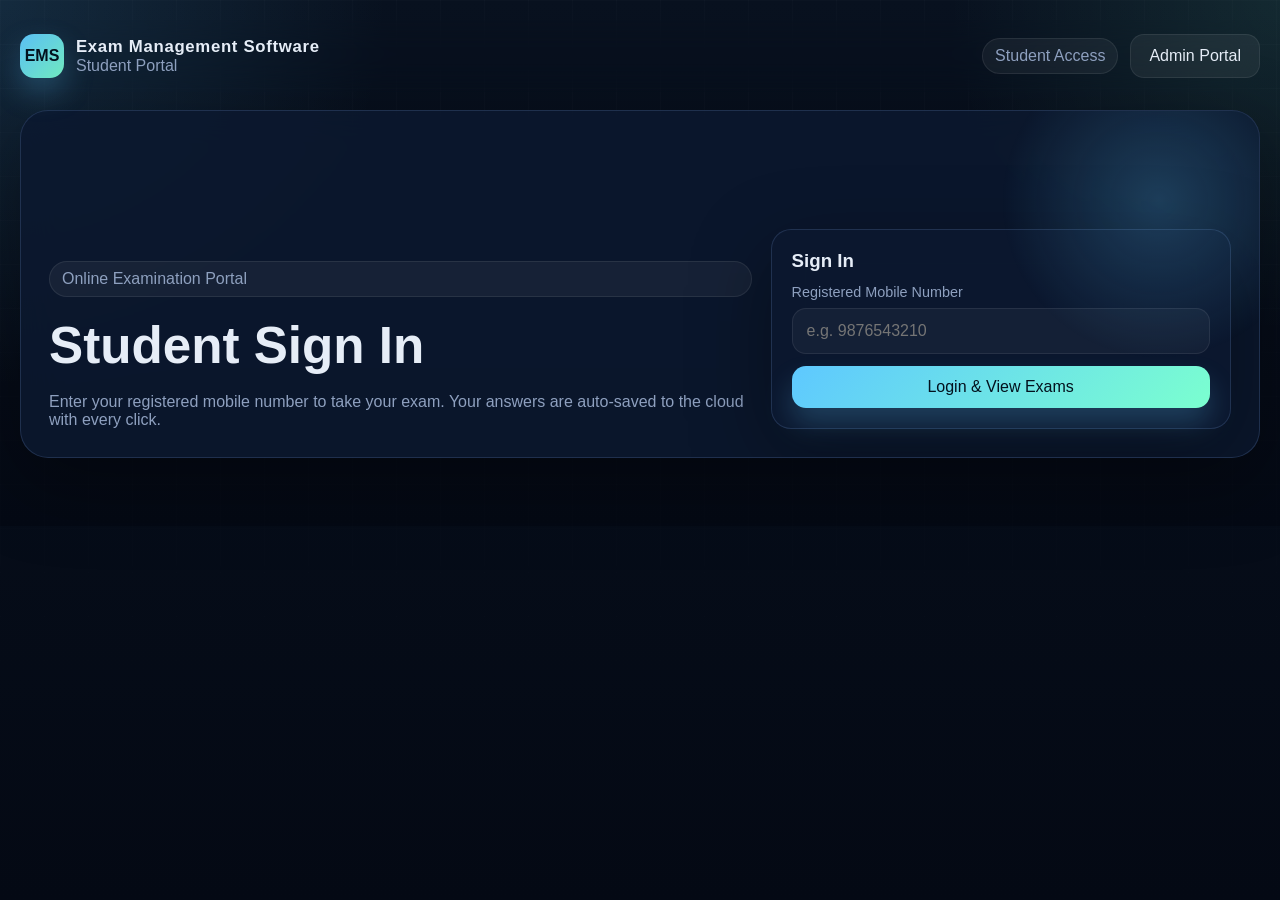
<file: index.html>
<!DOCTYPE html>
<html lang="en">
  <head>
    <meta charset="utf-8" />
    <meta name="viewport" content="width=device-width, initial-scale=1" />
    <title>Exam Management Software - Student Portal</title>
    <link rel="stylesheet" href="./styles.css" />
    <script src="./config.js"></script>
    <style>
      .timing-pill {
        background: rgba(94, 200, 255, 0.12);
        border: 1px solid rgba(94, 200, 255, 0.3);
        border-radius: 8px;
        padding: 6px 12px;
        font-size: 0.85rem;
        color: #5ec8ff;
      }
      .sec-badge {
        background: rgba(123, 255, 207, 0.15);
        color: #7bffcf;
        border: 1px solid rgba(123, 255, 207, 0.3);
        font-size: 0.8rem;
        padding: 2px 8px;
        border-radius: 6px;
      }
    </style>
  </head>
  <body>
    <div id="app"></div>
    <script>
      const BOOTSTRAP = {
        appName: (window.APP_CONFIG && window.APP_CONFIG.appName) || 'Exam Management Software'
      };

      const state = {
        view: 'login',
        loading: false,
        student: null,
        exams: [],
        activeExam: null,
        attemptBundle: null,
        result: null,
        activeSubjectId: null,
        activeQuestionId: null,
        answers: {},
        timerHandle: null,
        isSubmitting: false,
        error: '',
        syncStatus: 'Saved'
      };

      const STUDENT_STORAGE_KEY = 'ems_active_student_id';

      function setState(patch) {
        Object.assign(state, patch);
        render();
      }

      function callServer(action, payload, silent) {
        const apiBaseUrl = getApiBaseUrl();
        if (!silent) setState({ loading: true, error: '' });
        return fetch(apiBaseUrl, {
          method: 'POST',
          headers: { 'Content-Type': 'text/plain;charset=utf-8' },
          body: JSON.stringify({ action: action, ...(payload || {}) })
        }).then((response) => response.json())
          .then((result) => {
            if (!silent) state.loading = false;
            if (!result.ok) {
              throw new Error(result.error && result.error.message ? result.error.message : 'Something went wrong');
            }
            if (!silent) render();
            return result.data;
          })
          .catch((err) => {
            if (!silent) {
              state.loading = false;
              state.error = err && err.message ? err.message : 'Something went wrong';
              render();
            }
            throw err;
          });
      }

      function render() {
        const root = document.getElementById('app');
        root.innerHTML = `
          <div class="app-shell">
            ${renderTopbar()}
            ${state.error ? `<div class="panel" style="border-color: rgba(255,113,113,.35); margin-bottom: 16px;"><div class="pill-danger">${escapeHtml(state.error)}</div></div>` : ''}
            ${state.loading ? `<div class="loading">Loading instantly...</div>` : ''}
            ${state.view === 'login' ? renderLogin() : ''}
            ${state.view === 'dashboard' ? renderDashboard() : ''}
            ${state.view === 'exam' ? renderExam() : ''}
            ${state.view === 'result' ? renderResult() : ''}
          </div>
        `;
      }

      function renderTopbar() {
        return `
          <div class="topbar">
            <div class="brand">
              <div class="brand-mark">EMS</div>
              <div>
                <h1>${escapeHtml(BOOTSTRAP.appName)}</h1>
                <p>${state.student ? `Student: ${escapeHtml(state.student.studentName)} (${escapeHtml(state.student.className)})` : 'Student Portal'}</p>
              </div>
            </div>
            <div class="row">
              ${state.student ? `<span class="badge">👤 ${escapeHtml(state.student.studentName)}</span>` : `<span class="badge">Student Access</span>`}
              <button class="btn btn-secondary" onclick="location.href='admin.html'">Admin Portal</button>
            </div>
          </div>
        `;
      }

      function renderLogin() {
        return `
          <div class="hero hero-grid">
            <div class="stack">
              <span class="badge">Online Examination Portal</span>
              <h2 style="margin:10px 0 8px; font-size:clamp(2rem, 4vw, 3.6rem); line-height:1.05;">Student Sign In</h2>
              <p class="muted">Enter your registered mobile number to take your exam. Your answers are auto-saved to the cloud with every click.</p>
            </div>
            <div class="panel login-card">
              <div class="stack">
                <h3 style="margin:0;">Sign In</h3>
                <div class="field">
                  <label>Registered Mobile Number</label>
                  <input id="mobileNumber" class="input" type="tel" placeholder="e.g. 9876543210" onkeypress="if(event.key==='Enter') studentLogin()" />
                </div>
                <button class="btn btn-primary" onclick="studentLogin()">Login & View Exams</button>
              </div>
            </div>
          </div>
        `;
      }

      function renderDashboard() {
        const submittedCount = (state.exams || []).filter((e) => e.hasAttempt && (e.attemptStatus === 'SUBMITTED' || e.attemptStatus === 'AUTO_SUBMITTED')).length;
        const liveCount = (state.exams || []).length;
        return `
          <div class="hero hero-grid">
            <div class="stack">
              <span class="badge">${escapeHtml(state.student.className || 'Class')} · Dashboard</span>
              <h2 style="margin:10px 0 8px; font-size:clamp(1.8rem, 3.2vw, 3rem);">Welcome, ${escapeHtml(state.student.studentName)}</h2>
              <p class="muted">View your assigned examinations, live class rank, and performance analytics in real time.</p>
            </div>
            <div class="grid cards-2">
              <div class="card kpi"><span class="muted">Available Exams</span><strong>${liveCount}</strong></div>
              <div class="card kpi"><span class="muted">Completed Exams</span><strong style="color:var(--accent);">${submittedCount}</strong></div>
            </div>
          </div>
          <div class="panel">
            <div class="toolbar" style="margin-bottom:16px;">
              <h3 style="margin:0;">Assigned Examinations</h3>
              <button class="btn btn-secondary" onclick="refreshStudentState()">🔄 Refresh Live Status</button>
            </div>
            <div class="list" style="display:flex; flex-direction:column; gap:16px;">
              ${state.exams.length ? state.exams.map(renderExamCard).join('') : `<div class="empty">No live exams assigned right now. Your administrator/teacher will publish exams soon.</div>`}
            </div>
          </div>
        `;
      }

      function renderExamCard(exam) {
        const isSubmitted = exam.hasAttempt && (exam.attemptStatus === 'SUBMITTED' || exam.attemptStatus === 'AUTO_SUBMITTED');
        const isInProgress = exam.hasAttempt && exam.attemptStatus === 'IN_PROGRESS';

        if (isSubmitted) {
          const stats = exam.liveStats || {};
          const score = exam.score || {};
          const totalMarks = Number(score.totalMarks || 100);
          const marksObtained = Number(score.totalMarksObtained !== undefined ? score.totalMarksObtained : 0);
          const percentage = totalMarks > 0 ? ((marksObtained / totalMarks) * 100).toFixed(1) : '0';

          return `
            <div class="exam-card submitted-card" style="border: 1px solid rgba(16, 185, 129, 0.3); background: rgba(16, 185, 129, 0.04); border-radius:14px; padding:18px;">
              <div class="stack" style="gap:14px;">
                <div class="row" style="justify-content:space-between; flex-wrap:wrap; gap:8px;">
                  <div class="row" style="gap:10px;">
                    <strong style="font-size:1.2rem; color:#fff;">${escapeHtml(exam.examName)}</strong>
                    <span class="badge" style="background:rgba(16,185,129,0.2); color:#10b981; font-weight:700;">✅ SUBMITTED</span>
                    <span class="badge">${escapeHtml(exam.mode || 'ONLINE EXAM')}</span>
                  </div>
                  <span class="muted" style="font-size:0.85rem;">Completed & Locked</span>
                </div>

                <div class="grid" style="grid-template-columns: repeat(auto-fit, minmax(130px, 1fr)); gap: 10px;">
                  <div class="card kpi" style="padding:12px; background:rgba(255,255,255,0.03); border:1px solid rgba(94, 200, 255, 0.25); border-radius:10px;">
                    <span class="muted" style="font-size:0.75rem; text-transform:uppercase; letter-spacing:0.5px;">🏆 Live Rank</span>
                    <strong style="font-size:1.35rem; color:var(--accent); margin-top:2px;">#${stats.liveRank || 1} <span style="font-size:0.8rem; font-weight:normal; color:#888;">of ${stats.totalCandidates || 1}</span></strong>
                  </div>

                  <div class="card kpi" style="padding:12px; background:rgba(255,255,255,0.03); border:1px solid rgba(123, 255, 207, 0.25); border-radius:10px;">
                    <span class="muted" style="font-size:0.75rem; text-transform:uppercase; letter-spacing:0.5px;">🎯 Your Score</span>
                    <strong style="font-size:1.35rem; color:#7bffcf; margin-top:2px;">${marksObtained.toFixed(1)} <span style="font-size:0.8rem; font-weight:normal; color:#888;">/ ${totalMarks} (${percentage}%)</span></strong>
                  </div>

                  <div class="card kpi" style="padding:12px; background:rgba(255,255,255,0.03); border:1px solid rgba(255, 209, 102, 0.25); border-radius:10px;">
                    <span class="muted" style="font-size:0.75rem; text-transform:uppercase; letter-spacing:0.5px;">📊 Class Average</span>
                    <strong style="font-size:1.35rem; color:#ffd166; margin-top:2px;">${Number(stats.classAverage || 0).toFixed(1)} <span style="font-size:0.8rem; font-weight:normal; color:#888;">/ ${totalMarks}</span></strong>
                  </div>

                  <div class="card kpi" style="padding:12px; background:rgba(255,255,255,0.03); border:1px solid rgba(255, 159, 67, 0.25); border-radius:10px;">
                    <span class="muted" style="font-size:0.75rem; text-transform:uppercase; letter-spacing:0.5px;">🥇 Top Score</span>
                    <strong style="font-size:1.35rem; color:#ff9f43; margin-top:2px;">${Number(stats.topScore || 0).toFixed(1)} <span style="font-size:0.8rem; font-weight:normal; color:#888;">/ ${totalMarks}</span></strong>
                  </div>
                </div>

                ${renderSubjectSummaryPills(score.subjectWise)}

                <div class="row" style="justify-content:space-between; align-items:center; margin-top:4px;">
                  <span class="muted" style="font-size:0.85rem; color:#10b981;">🔒 Re-attempts are locked. Exam submitted.</span>
                  <button class="btn btn-secondary" onclick="viewPerformanceSummary('${escapeAttribute(exam.examId)}')">📊 View Full Scorecard</button>
                </div>
              </div>
            </div>
          `;
        }

        return `
          <div class="exam-card" style="border-radius:14px; padding:18px;">
            <div class="stack">
              <div class="row">
                <strong style="font-size:1.2rem;">${escapeHtml(exam.examName)}</strong>
                <span class="badge" style="background:#10b981/20; color:#10b981; font-weight:700;">🟢 LIVE</span>
                <span class="badge">${escapeHtml(exam.mode || 'ONLINE EXAM')}</span>
              </div>
              <div class="row muted" style="gap:16px; margin-top:4px;">
                <span>⏱️ Duration: <strong>${escapeHtml(exam.durationMinutes)} mins</strong></span>
                <span>🎯 Single Submission Only</span>
              </div>
            </div>
            <div class="row">
              <button class="btn btn-primary" onclick="startExamFlow('${escapeAttribute(exam.examId)}')">${isInProgress ? 'Resume Exam →' : 'Start Exam Now →'}</button>
            </div>
          </div>
        `;
      }

      function renderSubjectSummaryPills(subjectWise) {
        if (!subjectWise) return '';
        const entries = Object.entries(subjectWise);
        if (!entries.length) return '';
        return `
          <div style="display:flex; flex-wrap:wrap; gap:8px; margin-top:2px;">
            ${entries.map(([sId, s]) => `
              <span class="timing-pill" style="font-size:0.8rem; padding:4px 10px;">
                <strong>${escapeHtml(s.subjectName || sId)}:</strong> ${Number(s.marksObtained || 0).toFixed(1)} / ${Number(s.totalMarks || 0).toFixed(1)}
              </span>
            `).join('')}
          </div>
        `;
      }

      function renderExam() {
        const bundle = state.attemptBundle || {};
        const subjects = (bundle.subjects && bundle.subjects.length) ? bundle.subjects : [{ examSubjectId: 'default_subject', subjectName: 'Main Paper' }];
        const questions = getOrderedQuestions(bundle);
        const activeSubject = subjects.find((item) => String(item.examSubjectId || '').trim() === String(state.activeSubjectId || '').trim()) || subjects[0];
        
        let subjectQuestions = questions.filter((item) => String(item.examSubjectId || '').trim() === String(activeSubject && activeSubject.examSubjectId || '').trim());
        if (!subjectQuestions.length && questions.length > 0) {
          subjectQuestions = questions;
        }

        const activeQuestion = subjectQuestions.find((item) => String(item.questionId || '').trim() === String(state.activeQuestionId || '').trim()) || subjectQuestions[0] || questions[0];
        const answeredMap = state.answers || {};
        const remainingText = getRemainingTimeText(bundle.attempt && bundle.attempt.expiresAt);

        return `
          <div class="hero">
            <div class="toolbar">
              <div class="stack">
                <span id="timer-badge" class="badge" style="font-weight:700; color:var(--accent); font-size:0.95rem;">⏱️ Time Remaining: ${remainingText}</span>
                <h2 style="margin:8px 0 0;">${escapeHtml(bundle.exam ? bundle.exam.examName : 'Exam')}</h2>
              </div>
              <div class="row">
                <span class="status" id="sync-indicator" style="margin-right:8px;">${escapeHtml(state.syncStatus)}</span>
                <button class="btn btn-primary" onclick="submitAttempt(false)">Submit Exam</button>
              </div>
            </div>
          </div>
          <div class="question-shell">
            <div class="panel question-nav">
              <div class="stack">
                <h3 style="margin:0;">Question Navigator</h3>
                <div class="subject-tabs">
                  ${subjects.map((subject) => `<button class="subject-tab ${String(subject.examSubjectId || '').trim() === String(activeSubject && activeSubject.examSubjectId || '').trim() ? 'active' : ''}" onclick="setSubject('${escapeAttribute(subject.examSubjectId)}')">${escapeHtml(subject.subjectName)}</button>`).join('')}
                </div>
                <div class="question-grid">
                  ${subjectQuestions.map((question) => {
                    const value = answeredMap[question.questionId];
                    const answered = Array.isArray(value) ? value.length > 0 : value !== undefined && value !== null && value !== '';
                    return `<button class="qchip ${answered ? 'answered' : ''} ${String(question.questionId || '').trim() === String(activeQuestion && activeQuestion.questionId || '').trim() ? 'active' : ''}" onclick="setQuestion('${escapeAttribute(question.questionId)}')">${escapeHtml(question.displayNumber || question.questionNumber)}</button>`;
                  }).join('')}
                </div>
                <div class="status">Total Questions: <strong>${questions.length}</strong></div>
              </div>
            </div>
            <div class="panel">
              ${activeQuestion ? renderQuestion(activeQuestion) : '<div class="empty">No question found for this paper.</div>'}
            </div>
          </div>
        `;
      }

      function renderQuestion(question) {
        const options = getOrderedOptions(question);
        const currentAnswer = state.answers[question.questionId];
        const isMulti = question.questionType === 'MULTI_CORRECT';
        const isInteger = question.questionType === 'INTEGER';

        return `
          <div class="stack">
            <div class="row">
              <span class="badge" style="font-weight:bold;">Question ${escapeHtml(question.displayNumber || question.questionNumber)}</span>
              ${question.subSectionName ? `<span class="sec-badge">${escapeHtml(question.subSectionName)}</span>` : ''}
              <span class="badge">${escapeHtml(question.questionType)}</span>
              <span class="badge" style="color:var(--accent);">+${escapeHtml(question.fullMarks)} / ${escapeHtml(question.wrongMarks)} ${isMulti ? `(Partial: +${escapeHtml(question.partialMarks || 1)})` : ''}</span>
            </div>
            ${question.questionText ? `<div style="font-size:1.1rem; line-height:1.6; margin:10px 0;">${escapeHtml(question.questionText)}</div>` : ''}
            ${question.imageUrl ? `<img src="${escapeAttribute(question.imageUrl)}" alt="Question Diagram" style="max-width:100%; max-height:400px; object-fit:contain; border-radius:14px; margin:8px 0;" />` : ''}
            
            ${isInteger ? `
              <div class="field" style="margin-top:14px;">
                <label>Enter Numerical / Integer Answer</label>
                <input class="input" type="number" step="any" value="${currentAnswer !== undefined ? currentAnswer : ''}" oninput="saveIntegerAnswer('${question.questionId}', this.value)" placeholder="Type numerical value" />
              </div>
            ` : `
              <div class="options" style="margin-top:14px;">
                ${options.map((option) => `
                  <label class="option" style="cursor:pointer;">
                    <input ${isMulti ? 'type="checkbox"' : `type="radio" name="question_${question.questionId}"`} ${isOptionSelected(currentAnswer, option.id) ? 'checked' : ''} onchange="saveChoiceAnswer('${question.questionId}', '${option.id}', ${isMulti})" />
                    <div>
                      <strong>(${escapeHtml(option.displayLetter || option.id)})</strong>
                      ${option.label ? `<span class="muted" style="margin-left:8px;">${escapeHtml(option.label)}</span>` : ''}
                    </div>
                  </label>
                `).join('')}
              </div>
            `}
            <div class="toolbar" style="margin-top:24px;">
              <button class="btn btn-secondary" onclick="goPrevQuestion()">← Previous Question</button>
              <button class="btn btn-secondary" onclick="goNextQuestion()">Next Question →</button>
            </div>
          </div>
        `;
      }

      function renderResult() {
        const result = state.result || {};
        const score = result.score || {};
        const stats = result.liveStats || {};
        const subjectEntries = Object.entries(score.subjectWise || {});
        const totalMarks = Number(score.totalMarks || 100);
        const marksObtained = Number(score.totalMarksObtained !== undefined ? score.totalMarksObtained : 0);
        const percentage = totalMarks > 0 ? ((marksObtained / totalMarks) * 100).toFixed(1) : '0';

        return `
          <div class="hero hero-grid">
            <div class="stack">
              <span class="badge" style="background:rgba(16,185,129,0.2); color:#10b981;">✅ Exam Submitted Successfully</span>
              <h2 style="margin:8px 0 0;">${escapeHtml(result.exam ? result.exam.examName : 'Exam Performance')}</h2>
              <p class="muted">Your exam has been submitted and locked. Re-attempts are not allowed.</p>
            </div>
            <div class="grid cards-2">
              <div class="card kpi" style="border: 1px solid rgba(94, 200, 255, 0.3);"><span class="muted">🏆 Live Rank in Class</span><strong style="color:var(--accent); font-size:1.6rem;">#${stats.liveRank || 1} <span style="font-size:0.95rem; font-weight:normal; color:#888;">of ${stats.totalCandidates || 1}</span></strong></div>
              <div class="card kpi" style="border: 1px solid rgba(123, 255, 207, 0.3);"><span class="muted">🎯 Your Final Score</span><strong style="color:#7bffcf; font-size:1.6rem;">${marksObtained.toFixed(1)} <span style="font-size:0.95rem; font-weight:normal; color:#888;">/ ${totalMarks} (${percentage}%)</span></strong></div>
            </div>
          </div>

          <div class="grid cards-2" style="margin-bottom:18px;">
            <div class="card kpi"><span class="muted">📊 Live Class Average</span><strong style="color:#ffd166; font-size:1.3rem;">${Number(stats.classAverage || 0).toFixed(1)} / ${totalMarks}</strong></div>
            <div class="card kpi"><span class="muted">🥇 Top Score in Class</span><strong style="color:#ff9f43; font-size:1.3rem;">${Number(stats.topScore || 0).toFixed(1)} / ${totalMarks}</strong></div>
          </div>

          <div class="panel" style="margin-bottom:18px;">
            <div class="toolbar" style="margin-bottom:16px;">
              <h3 style="margin:0;">Subject-Wise Performance Breakdown</h3>
              <button class="btn btn-primary" onclick="refreshStudentState()">Return to Dashboard</button>
            </div>
            <div class="grid cards-3">
              ${subjectEntries.length ? subjectEntries.map(([subjectId, item]) => `
                <div class="card" style="padding:16px; border:1px solid rgba(255,255,255,0.08);">
                  <div class="stack" style="gap:8px;">
                    <strong style="font-size:1.1rem; color:#fff;">${escapeHtml((result.subjectMap && result.subjectMap[subjectId]) || item.subjectName || subjectId)}</strong>
                    <span style="font-size:1.2rem; font-weight:bold; color:var(--accent);">${Number(item.marksObtained || 0).toFixed(1)} / ${Number(item.totalMarks || 0).toFixed(1)} marks</span>
                    <div style="display:flex; flex-wrap:wrap; gap:6px; margin-top:4px;">
                      <span class="status pill-success">✓ Correct: ${item.correct || 0}</span>
                      <span class="status pill-warning">~ Partial: ${item.partial || 0}</span>
                      <span class="status pill-danger">✗ Wrong: ${item.wrong || 0}</span>
                      <span class="status">Unattempted: ${item.unattempted || 0}</span>
                    </div>
                  </div>
                </div>
              `).join('') : '<div class="empty">No subject breakdown available.</div>'}
            </div>
          </div>
        `;
      }

      function viewPerformanceSummary(examId) {
        const exam = (state.exams || []).find((e) => String(e.examId || '').trim() === String(examId || '').trim());
        if (exam && exam.score) {
          setState({
            result: {
              exam: exam,
              student: state.student,
              score: exam.score,
              liveStats: exam.liveStats,
              subjectMap: {}
            },
            view: 'result',
            error: ''
          });
          return;
        }
        startExamFlow(examId);
      }

      async function studentLogin() {
        const input = document.getElementById('mobileNumber');
        const mobileNumber = input ? input.value.trim() : '';
        if (!mobileNumber) {
          setState({ error: 'Please enter your registered mobile number.' });
          return;
        }

        try {
          const result = await callServer('studentLogin', { mobileNumber });
          sessionStorage.setItem(STUDENT_STORAGE_KEY, result.student.studentId);
          setState({
            student: result.student,
            exams: result.exams,
            view: 'dashboard',
            result: null,
            error: ''
          });
        } catch (e) {}
      }

      async function refreshStudentState() {
        if (!state.student) return;
        try {
          const result = await callServer('getStudentState', { studentId: state.student.studentId });
          stopTimer();
          setState({
            student: result.student,
            exams: result.exams,
            view: 'dashboard',
            activeExam: null,
            attemptBundle: null,
            answers: {},
            result: null,
            error: ''
          });
        } catch (e) {}
      }

      async function startExamFlow(examId) {
        try {
          const bundle = await callServer('startExam', { studentId: state.student.studentId, examId });
          if (bundle && (bundle.alreadySubmitted || (bundle.attempt && (bundle.attempt.status === 'SUBMITTED' || bundle.attempt.status === 'AUTO_SUBMITTED')))) {
            setState({ result: bundle, view: 'result', isSubmitting: false, error: '' });
            return;
          }
          applyAttemptBundle(bundle);
        } catch (e) {
          setState({ error: e && e.message ? e.message : 'Unable to start exam' });
        }
      }

      function setSubject(subjectId) {
        state.activeSubjectId = subjectId;
        const allQuestions = getOrderedQuestions(state.attemptBundle);
        const subQuestions = allQuestions.filter((item) => String(item.examSubjectId || '').trim() === String(subjectId || '').trim());
        const targetQ = subQuestions[0] || allQuestions[0];
        state.activeQuestionId = targetQ ? targetQ.questionId : null;
        render();
      }

      function setQuestion(questionId) {
        state.activeQuestionId = questionId;
        render();
      }

      function goPrevQuestion() { moveQuestion(-1); }
      function goNextQuestion() { moveQuestion(1); }

      function moveQuestion(step) {
        const allQuestions = getOrderedQuestions(state.attemptBundle);
        let questions = allQuestions.filter((item) => String(item.examSubjectId || '').trim() === String(state.activeSubjectId || '').trim());
        if (!questions.length) questions = allQuestions;

        const index = questions.findIndex((item) => String(item.questionId || '').trim() === String(state.activeQuestionId || '').trim());
        const next = questions[index + step];
        if (next) {
          state.activeQuestionId = next.questionId;
          render();
        }
      }

      let saveDebounceTimer = null;
      function saveIntegerAnswer(questionId, value) {
        state.answers[questionId] = value;
        updateSyncIndicator('Saving...');
        clearTimeout(saveDebounceTimer);
        saveDebounceTimer = setTimeout(() => {
          syncAnswerToServer(questionId, value);
        }, 500);
      }

      function saveChoiceAnswer(questionId, optionId, isMulti) {
        let answer = state.answers[questionId];
        if (isMulti) {
          answer = Array.isArray(answer) ? answer.slice() : (answer ? [answer] : []);
          const index = answer.indexOf(optionId);
          if (index > -1) answer.splice(index, 1);
          else answer.push(optionId);
        } else {
          answer = optionId;
        }
        state.answers[questionId] = answer;
        render();
        syncAnswerToServer(questionId, answer);
      }

      async function syncAnswerToServer(questionId, answer) {
        updateSyncIndicator('Saving...');
        try {
          const response = await callServer('saveAnswer', {
            studentId: state.student.studentId,
            attemptId: state.attemptBundle.attempt.attemptId,
            questionId,
            answer
          }, true);
          updateSyncIndicator('Saved ✓');
          if (response && response.exam && response.attempt) {
            stopTimer();
            setState({ result: response, view: 'result', isSubmitting: false });
          }
        } catch (e) {
          updateSyncIndicator('Saved (Local) ✓');
        }
      }

      function updateSyncIndicator(text) {
        state.syncStatus = text;
        const el = document.getElementById('sync-indicator');
        if (el) el.textContent = text;
      }

      async function submitAttempt(isAuto) {
        if (state.isSubmitting) return;
        if (!isAuto && !confirm('Are you sure you want to submit your exam now?')) {
          return;
        }
        state.isSubmitting = true;
        try {
          const result = await callServer('finalizeAttempt', {
            studentId: state.student.studentId,
            attemptId: state.attemptBundle.attempt.attemptId,
            isAutoSubmit: !!isAuto
          });
          stopTimer();
          setState({ result, view: 'result', isSubmitting: false, error: '' });
        } catch (e) {
          state.isSubmitting = false;
        }
      }

      function startTimer() {
        stopTimer();
        state.timerHandle = setInterval(() => {
          const expiresAt = state.attemptBundle && state.attemptBundle.attempt && state.attemptBundle.attempt.expiresAt;
          const remaining = getRemainingMillis(expiresAt);
          const badge = document.getElementById('timer-badge');
          if (badge) {
            badge.textContent = `⏱️ Time Remaining: ${getRemainingTimeText(expiresAt)}`;
          }
          if (remaining <= 0) {
            stopTimer();
            submitAttempt(true);
          }
        }, 1000);
      }

      function stopTimer() {
        if (state.timerHandle) {
          clearInterval(state.timerHandle);
          state.timerHandle = null;
        }
      }

      function getRemainingMillis(expiresAt) {
        if (!expiresAt) return 0;
        return Math.max(0, new Date(expiresAt).getTime() - Date.now());
      }

      function getRemainingTimeText(expiresAt) {
        return formatDuration(Math.floor(getRemainingMillis(expiresAt) / 1000));
      }

      function formatDuration(totalSeconds) {
        const seconds = Math.max(0, Number(totalSeconds || 0));
        const hours = String(Math.floor(seconds / 3600)).padStart(2, '0');
        const minutes = String(Math.floor((seconds % 3600) / 60)).padStart(2, '0');
        const secs = String(seconds % 60).padStart(2, '0');
        return `${hours}:${minutes}:${secs}`;
      }

      function parseJson(text, fallback) {
        try { return text ? JSON.parse(text) : fallback; } catch (e) { return fallback; }
      }

      function getOrderedQuestions(bundle) {
        const questions = (bundle && bundle.questions) || [];
        const questionOrder = parseJson(bundle && bundle.attempt && bundle.attempt.questionOrderJson, {});
        const ordered = [];
        const consumed = new Set();
        Object.keys(questionOrder).forEach((subjectId) => {
          (questionOrder[subjectId] || []).forEach((questionId) => {
            const question = questions.find((item) => String(item.questionId) === String(questionId));
            if (question) {
              ordered.push(question);
              consumed.add(String(questionId));
            }
          });
        });
        questions.forEach((question) => {
          if (!consumed.has(String(question.questionId))) ordered.push(question);
        });

        // Assign clean sequential question numbers per subject so students see standard 1, 2, 3...
        const subjectCounters = {};
        return ordered.map((q) => {
          const sId = q.examSubjectId || 'default';
          subjectCounters[sId] = (subjectCounters[sId] || 0) + 1;
          return {
            ...q,
            displayNumber: subjectCounters[sId]
          };
        });
      }

      function getOrderedOptions(question) {
        const options = parseJson(question.optionsJson, []);
        const optionOrder = parseJson(state.attemptBundle && state.attemptBundle.attempt && state.attemptBundle.attempt.optionOrderJson, {});
        const orderedIds = optionOrder[question.questionId] || [];
        const ordered = [];
        const consumed = new Set();
        orderedIds.forEach((id) => {
          const option = options.find((item) => String(item.id) === String(id));
          if (option) {
            ordered.push(option);
            consumed.add(String(id));
          }
        });
        options.forEach((option) => {
          if (!consumed.has(String(option.id))) ordered.push(option);
        });

        const letterMap = ['A', 'B', 'C', 'D', 'E', 'F'];
        return ordered.map((opt, idx) => ({
          ...opt,
          displayLetter: letterMap[idx] || String(idx + 1)
        }));
      }

      function isOptionSelected(currentAnswer, optionId) {
        return Array.isArray(currentAnswer) ? currentAnswer.includes(optionId) : String(currentAnswer) === String(optionId);
      }

      function applyAttemptBundle(bundle) {
        const answers = {};
        (bundle.answers || []).forEach((answer) => {
          answers[answer.questionId] = parseJson(answer.answerJson, '');
        });
        const allQuestions = getOrderedQuestions(bundle);
        const firstSubject = (bundle.subjects || [])[0] || { examSubjectId: 'default_subject' };
        const subQuestions = allQuestions.filter((item) => String(item.examSubjectId || '').trim() === String(firstSubject.examSubjectId || '').trim());
        const firstQuestion = subQuestions[0] || allQuestions[0];
        
        setState({
          activeExam: bundle.exam,
          attemptBundle: bundle,
          answers,
          activeSubjectId: firstSubject.examSubjectId,
          activeQuestionId: firstQuestion ? firstQuestion.questionId : null,
          view: 'exam',
          isSubmitting: false,
          error: ''
        });
        startTimer();
      }

      async function restoreStudentSession() {
        const studentId = localStorage.getItem(STUDENT_STORAGE_KEY) || sessionStorage.getItem(STUDENT_STORAGE_KEY);
        if (!studentId) return;
        try {
          const portalState = await callServer('getStudentPortalState', { studentId }, true);
          if (!portalState || !portalState.student) return;
          localStorage.setItem(STUDENT_STORAGE_KEY, studentId);
          sessionStorage.setItem(STUDENT_STORAGE_KEY, studentId);
          if (portalState.activeAttemptBundle) {
            setState({
              student: portalState.student,
              exams: portalState.exams
            });
            applyAttemptBundle(portalState.activeAttemptBundle);
            return;
          }
          setState({
            student: portalState.student,
            exams: portalState.exams,
            view: 'dashboard'
          });
        } catch (err) {
          localStorage.removeItem(STUDENT_STORAGE_KEY);
          sessionStorage.removeItem(STUDENT_STORAGE_KEY);
        }
      }

      function getApiBaseUrl() {
        const url = window.APP_CONFIG && window.APP_CONFIG.apiBaseUrl;
        if (!url) throw new Error('API base URL missing in config.js');
        return url;
      }

      function escapeHtml(text) {
        return String(text === undefined || text === null ? '' : text)
          .replace(/&/g, '&amp;')
          .replace(/</g, '&lt;')
          .replace(/>/g, '&gt;')
          .replace(/"/g, '&quot;')
          .replace(/'/g, '&#39;');
      }

      function escapeAttribute(text) { return escapeHtml(text); }

      render();
      restoreStudentSession();
    </script>
  </body>
</html>
</file>
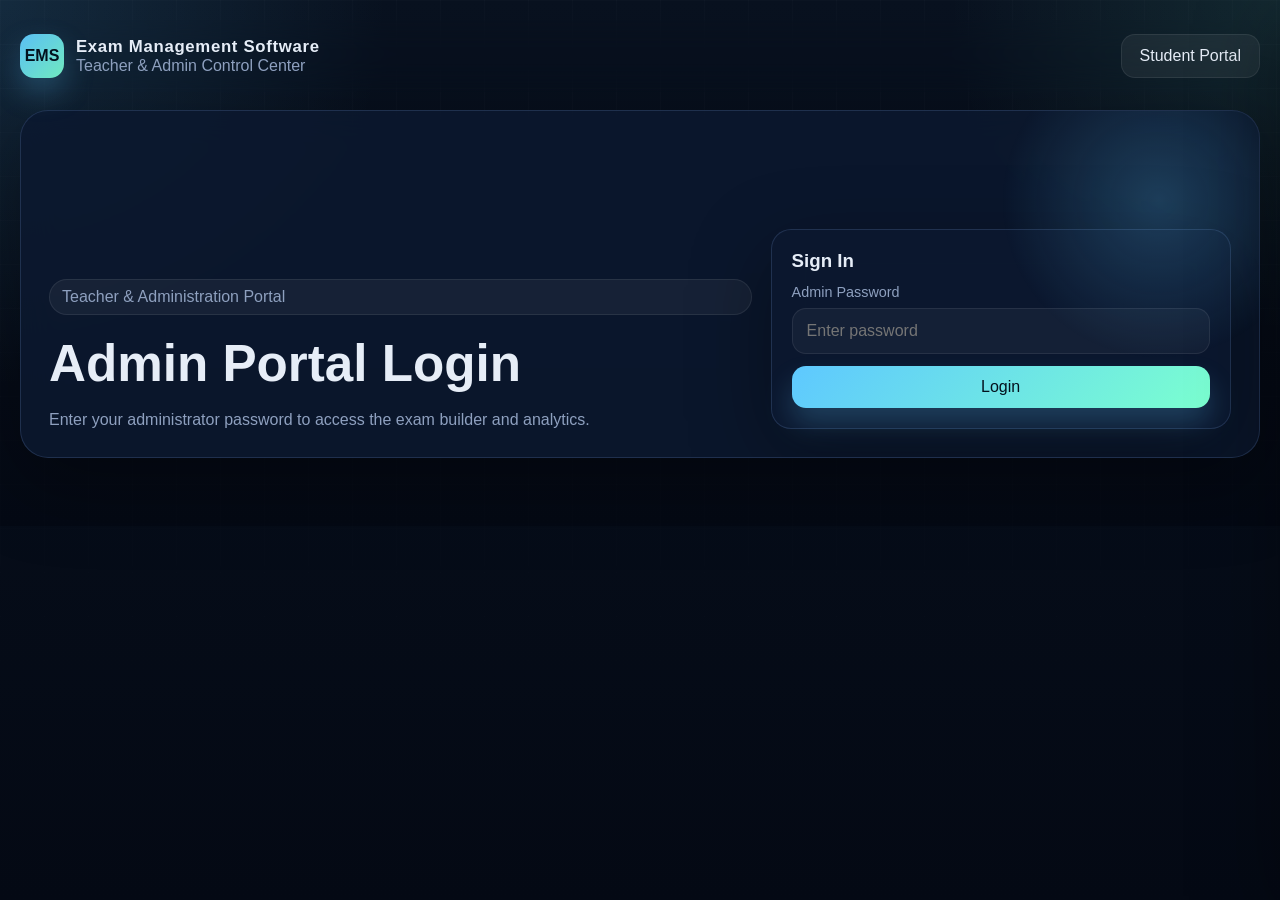
<file: admin.html>
<!DOCTYPE html>
<html lang="en">
  <head>
    <meta charset="utf-8" />
    <meta name="viewport" content="width=device-width, initial-scale=1" />
    <title>Exam Management Admin - Section Builder & Bulk Question Uploader</title>
    <link rel="stylesheet" href="./styles.css" />
    <script src="./config.js"></script>
    <style>
      .rank-tag-green { background: #10b981; color: #042416; font-weight: bold; border-radius: 6px; padding: 4px 10px; font-size: 0.85rem; display: inline-flex; align-items: center; gap: 4px; box-shadow: 0 2px 10px rgba(16, 185, 129, 0.35); }
      .rank-tag-yellow { background: #f59e0b; color: #2c1a00; font-weight: bold; border-radius: 6px; padding: 4px 10px; font-size: 0.85rem; display: inline-flex; align-items: center; gap: 4px; box-shadow: 0 2px 8px rgba(245, 158, 11, 0.3); }
      .rank-tag-red { background: #ef4444; color: #ffffff; font-weight: bold; border-radius: 6px; padding: 4px 10px; font-size: 0.85rem; display: inline-flex; align-items: center; gap: 4px; box-shadow: 0 2px 8px rgba(239, 68, 68, 0.3); }
      
      .wizard-box { background: rgba(255,255,255,0.03); border: 1px solid rgba(145,179,255,0.2); border-radius: 16px; padding: 20px; margin-bottom: 20px; }
      .sec-row { background: rgba(0,0,0,0.25); border: 1px solid rgba(255,255,255,0.08); border-radius: 12px; padding: 14px; margin-bottom: 12px; }
      .opt-editor-row { display: flex; align-items: center; gap: 10px; margin-bottom: 10px; }
      .opt-letter-badge { width: 34px; height: 34px; display: flex; align-items: center; justify-content: center; background: rgba(255,255,255,0.08); border-radius: 8px; font-weight: bold; font-size: 0.95rem; }
      
      .subject-pill { padding: 8px 18px; border-radius: 20px; font-size: 0.9rem; font-weight: 600; cursor: pointer; border: 1px solid rgba(255,255,255,0.12); background: rgba(255,255,255,0.04); transition: all 0.15s ease; }
      .subject-pill.active { background: #5ec8ff; color: #07111f; border-color: #5ec8ff; box-shadow: 0 0 16px rgba(94,200,255,0.3); }

      .subsec-tab { padding: 6px 14px; border-radius: 10px; font-size: 0.82rem; font-weight: 600; cursor: pointer; border: 1px solid rgba(255,255,255,0.1); background: rgba(0,0,0,0.3); color: #8ea0bf; transition: all 0.15s ease; }
      .subsec-tab.active { background: rgba(123, 255, 207, 0.15); color: #7bffcf; border-color: #7bffcf; box-shadow: 0 0 12px rgba(123, 255, 207, 0.25); }
      
      .modal-backdrop { position: fixed; inset: 0; background: rgba(0,0,0,0.85); backdrop-filter: blur(8px); z-index: 1000; display: flex; align-items: center; justify-content: center; padding: 16px; }
      .modal-content { background: #0c182f; border: 1px solid rgba(145, 179, 255, 0.3); border-radius: 20px; max-width: 1060px; width: 100%; max-height: 92vh; overflow-y: auto; padding: 26px; box-shadow: 0 20px 70px rgba(0,0,0,0.7); }
      
      .q-card-editor { background: rgba(255,255,255,0.03); border: 1px solid rgba(145,179,255,0.18); border-radius: 16px; padding: 18px; margin-bottom: 16px; }
      .correct-check { width: 22px; height: 22px; accent-color: #10b981; cursor: pointer; }
      .draft-badge { background: rgba(93, 226, 155, 0.15); color: #5de29b; border: 1px solid rgba(93, 226, 155, 0.3); font-size: 0.8rem; padding: 4px 10px; border-radius: 20px; display: inline-flex; align-items: center; gap: 6px; font-weight: 600; }
      .bulk-sample-box { background: rgba(0,0,0,0.4); border: 1px dashed rgba(145,179,255,0.3); border-radius: 10px; padding: 12px; font-family: monospace; font-size: 0.8rem; color: #a5c5ff; margin-bottom: 12px; overflow-x: auto; }
    </style>
  </head>
  <body>
    <div id="adminApp"></div>
    <div id="overlay" class="overlay" onclick="closeDrawer()"></div>
    <div id="drawer" class="drawer"></div>
    <div id="builderModal" style="display: none;"></div>
    <div id="bulkUploadModal" style="display: none;"></div>
    <div id="studentBulkModal" style="display: none;"></div>

    <script>
      const BOOTSTRAP = {
        appName: (window.APP_CONFIG && window.APP_CONFIG.appName) || 'Exam Management Software'
      };

      const DRAFT_STORAGE_KEY = 'ems_admin_exam_draft_v4';
      const TOKEN_STORAGE_KEY = 'ems_admin_token_v4';

      const adminState = {
        token: localStorage.getItem(TOKEN_STORAGE_KEY) || sessionStorage.getItem('adminToken') || '',
        view: 'overview',
        loading: false,
        dashboard: null,
        analytics: null,
        selectedAnalyticsExamId: '',
        students: [],
        selectedStudentIds: new Set(),
        exams: [],
        classes: [],
        error: '',
        editingExam: null,
        activeSubjectIndex: 0,
        activeSubSecIndex: 0,
        wizardStep: 'structure', // 'structure' or 'questions'
        draftStatus: 'Auto-saved locally ✓'
      };

      const EXAM_MODE_OPTIONS = [
        { value: 'FULL_ONLINE_EXAM', label: 'Full Online Exam (Questions on screen & Timer)' },
        { value: 'PHYSICAL_PAPER', label: 'Physical Paper / Answer Key Entry' }
      ];

      const RESULT_MODE_OPTIONS = [
        { value: 'IMMEDIATE', label: 'Show result immediately after submission' },
        { value: 'HIDDEN_UNTIL_PUBLISHED', label: 'Hide result until teacher publishes it' }
      ];

      const EXAM_STATUS_OPTIONS = ['PUBLISHED', 'ACTIVE', 'DRAFT', 'ENDED', 'ARCHIVED'];
      const SIMPLE_STATUS_OPTIONS = ['ACTIVE', 'INACTIVE'];

      // ==========================================
      // PERSISTENCE & AUTO-SAVE SHIELD
      // ==========================================
      function persistDraftToStorage() {
        if (!adminState.editingExam) {
          localStorage.removeItem(DRAFT_STORAGE_KEY);
          return;
        }
        try {
          const draftPayload = {
            editingExam: adminState.editingExam,
            wizardStep: adminState.wizardStep,
            activeSubjectIndex: adminState.activeSubjectIndex,
            activeSubSecIndex: adminState.activeSubSecIndex,
            savedAt: new Date().toISOString()
          };
          localStorage.setItem(DRAFT_STORAGE_KEY, JSON.stringify(draftPayload));
          adminState.draftStatus = 'Auto-saved locally ✓';
          const indicator = document.getElementById('draft-indicator');
          if (indicator) indicator.textContent = 'Auto-saved locally ✓';
        } catch (e) {}
      }

      function restoreDraftFromStorage() {
        try {
          const raw = localStorage.getItem(DRAFT_STORAGE_KEY);
          if (!raw) return false;
          const data = JSON.parse(raw);
          if (data && data.editingExam && data.editingExam.subjects && data.editingExam.subjects.length) {
            adminState.editingExam = data.editingExam;
            adminState.wizardStep = data.wizardStep || 'structure';
            adminState.activeSubjectIndex = Number(data.activeSubjectIndex || 0);
            adminState.activeSubSecIndex = Number(data.activeSubSecIndex || 0);
            renderWizardModal();
            return true;
          }
        } catch (e) {}
        return false;
      }

      function discardDraft() {
        if (!confirm('Are you sure you want to discard this exam draft? All unsaved questions in this draft will be cleared.')) {
          return;
        }
        localStorage.removeItem(DRAFT_STORAGE_KEY);
        adminState.editingExam = null;
        closeWizardModal();
        renderAdmin();
      }

      function setAdminState(patch) {
        Object.assign(adminState, patch);
        renderAdmin();
      }

      function callAdmin(action, payload) {
        const apiBaseUrl = getApiBaseUrl();
        setAdminState({ loading: true, error: '' });
        return fetch(apiBaseUrl, {
          method: 'POST',
          headers: { 'Content-Type': 'text/plain;charset=utf-8' },
          body: JSON.stringify({ action: action, ...(payload || {}) })
        }).then((response) => response.json())
          .then((result) => {
            adminState.loading = false;
            if (!result.ok) {
              throw new Error(result.error && result.error.message ? result.error.message : 'Something went wrong');
            }
            renderAdmin();
            return result.data;
          })
          .catch((err) => {
            adminState.loading = false;
            adminState.error = err && err.message ? err.message : 'Something went wrong';
            renderAdmin();
            throw err;
          });
      }

      function renderAdmin() {
        const root = document.getElementById('adminApp');
        root.innerHTML = `
          <div class="app-shell">
            ${renderAdminTopbar()}
            ${adminState.error ? `<div class="panel" style="border-color: rgba(255,113,113,.35); margin-bottom: 16px;"><div class="pill-danger">${escapeHtml(adminState.error)}</div></div>` : ''}
            ${adminState.loading ? `<div class="loading">Processing...</div>` : ''}
            ${!adminState.token ? renderAdminLogin() : renderAdminWorkspace()}
          </div>
        `;
      }

      function renderAdminTopbar() {
        return `
          <div class="topbar">
            <div class="brand">
              <div class="brand-mark">EMS</div>
              <div>
                <h1>${escapeHtml(BOOTSTRAP.appName)}</h1>
                <p>Teacher & Admin Control Center</p>
              </div>
            </div>
            <div class="row">
              <button type="button" class="btn btn-secondary" onclick="location.href='index.html'">Student Portal</button>
              ${adminState.token ? `<button type="button" class="btn btn-danger" onclick="logoutAdmin()">Logout</button>` : ''}
            </div>
          </div>
        `;
      }

      function renderAdminLogin() {
        return `
          <div class="hero hero-grid">
            <div class="stack">
              <span class="badge">Teacher & Administration Portal</span>
              <h2 style="margin:10px 0 8px; font-size:clamp(2rem, 4vw, 3.5rem); line-height:1.05;">Admin Portal Login</h2>
              <p class="muted">Enter your administrator password to access the exam builder and analytics.</p>
            </div>
            <div class="panel login-card">
              <div class="stack">
                <h3 style="margin:0;">Sign In</h3>
                <div class="field">
                  <label>Admin Password</label>
                  <input id="adminPassword" class="input" type="password" placeholder="Enter password" onkeypress="if(event.key==='Enter') loginAdmin()" />
                </div>
                <button type="button" class="btn btn-primary" onclick="loginAdmin()">Login</button>
              </div>
            </div>
          </div>
        `;
      }

      function renderAdminWorkspace() {
        return `
          <div class="hero hero-grid">
            <div class="stack">
              <span class="badge">Exam Management & School Analytics</span>
              <h2 style="margin:10px 0 8px; font-size:clamp(1.8rem, 3.4vw, 3rem);">Dashboard & Analytics</h2>
            </div>
            <div class="grid cards-2">
              <div class="card kpi"><span class="muted">Active Students</span><strong>${adminState.dashboard ? adminState.dashboard.stats.totalStudents : 0}</strong></div>
              <div class="card kpi"><span class="muted">Submitted Attempts</span><strong>${adminState.dashboard ? adminState.dashboard.stats.submittedAttempts : 0}</strong></div>
            </div>
          </div>
          <div class="two-pane">
            <div class="panel sidebar">
              <div class="navmenu">
                ${renderNavButton('overview', 'Overview')}
                ${renderNavButton('exams', 'Exams & Question Builder')}
                ${renderNavButton('analytics', 'Performance Analytics (Heatmap)')}
                ${renderNavButton('students', 'Students')}
                ${renderNavButton('classes', 'Classes')}
              </div>
            </div>
            <div class="stack">
              ${adminState.view === 'overview' ? renderOverview() : ''}
              ${adminState.view === 'exams' ? renderExams() : ''}
              ${adminState.view === 'analytics' ? renderAnalytics() : ''}
              ${adminState.view === 'students' ? renderStudents() : ''}
              ${adminState.view === 'classes' ? renderClasses() : ''}
            </div>
          </div>
        `;
      }

      function renderNavButton(view, label) {
        return `<button type="button" class="btn btn-secondary navbtn ${adminState.view === view ? 'active' : ''}" onclick="switchAdminView('${view}')">${label}</button>`;
      }

      function renderOverview() {
        const stats = adminState.dashboard ? adminState.dashboard.stats : {};
        return `
          <div class="grid cards-4">
            <div class="card kpi"><span class="muted">Total Students</span><strong>${stats.totalStudents || 0}</strong></div>
            <div class="card kpi"><span class="muted">Active Exams</span><strong>${stats.activeExams || 0}</strong></div>
            <div class="card kpi"><span class="muted">Total Attempts</span><strong>${stats.totalAttempts || 0}</strong></div>
            <div class="card kpi"><span class="muted">Submitted</span><strong>${stats.submittedAttempts || 0}</strong></div>
          </div>
          <div class="panel">
            <div class="toolbar" style="margin-bottom:16px;">
              <h3 style="margin:0;">Teacher Quick Actions</h3>
              <button type="button" class="btn btn-secondary" onclick="refreshAdminDashboard()">Refresh Data</button>
            </div>
            <div class="row" style="flex-wrap:wrap; gap:8px;">
              <button type="button" class="btn btn-primary" onclick="openCreateExamWizard()">+ Create Test Paper & Questions</button>
              <button type="button" class="btn btn-secondary" style="border-color:#5ec8ff; color:#5ec8ff; font-weight:600;" onclick="triggerRecalculateScores('ALL')">🔄 Recalculate All Scores</button>
              <button type="button" class="btn btn-secondary" onclick="switchAdminView('analytics')">View Heatmap Analytics</button>
              <button type="button" class="btn btn-secondary" onclick="openStudentDrawer()">Add Student</button>
              <button type="button" class="btn btn-secondary" onclick="openClassDrawer()">Add Class</button>
            </div>
          </div>
        `;
      }

      function renderExams() {
        return `
          <div class="panel">
            <div class="toolbar" style="margin-bottom:16px;">
              <div>
                <h3 style="margin:0;">Exams & Question Management</h3>
                <p class="muted" style="margin:4px 0 0; font-size:0.85rem;">Create exams assigned to specific classes or whole school, define sections, and upload questions in bulk.</p>
              </div>
              <button type="button" class="btn btn-primary" onclick="openCreateExamWizard()">+ Create New Exam Paper</button>
            </div>
            <div class="list">
              ${(adminState.exams || []).map((exam) => {
                const totalQ = exam.totalQuestions !== undefined ? exam.totalQuestions : (exam.subjects || []).reduce((sum, s) => sum + (s.questions ? s.questions.length : 0), 0);
                const subNames = (exam.subjects || []).map(s => s.subjectName).join(', ');
                const targetDisplay = exam.targetClass && exam.targetClass !== 'ALL' ? exam.targetClass : 'All Classes';
                const isLive = exam.status === 'PUBLISHED' || exam.status === 'ACTIVE' || exam.status === 'LIVE';
                return `
                  <div class="exam-card">
                    <div class="stack">
                      <div class="row">
                        <strong style="font-size:1.15rem;">${escapeHtml(exam.examName)}</strong>
                        <span class="badge" style="background:#5ec8ff/20; color:#5ec8ff;">Target: ${escapeHtml(targetDisplay)}</span>
                        <span class="badge" style="background:${isLive ? '#10b981/20' : 'rgba(255,255,255,0.1)'}; color:${isLive ? '#10b981' : '#fff'}; font-weight:700;">${isLive ? '🟢 LIVE' : '⏸️ OFFLINE / DRAFT'}</span>
                        <span class="badge" style="background:rgba(245, 158, 11, 0.2); color:#f59e0b; font-weight:700;">📝 ${totalQ} Questions</span>
                      </div>
                      <div class="muted">
                        📚 Subjects: <strong>${escapeHtml(subNames || 'General')}</strong> · ⏱️ Duration: <strong>${escapeHtml(exam.durationMinutes)} min</strong>
                      </div>
                    </div>
                    <div class="row" style="flex-wrap:wrap; gap:8px;">
                      <button type="button" class="btn btn-primary" onclick="openExistingExamWizard('${escapeJs(exam.examId)}')">📝 Edit & Bulk Upload Questions (${totalQ})</button>
                      ${isLive ? `
                        <button type="button" class="btn" style="background:#ef4444; color:#fff;" onclick="setExamStatus('${exam.examId}', 'DRAFT')">⏸️ Turn Offline</button>
                      ` : `
                        <button type="button" class="btn" style="background:#10b981; color:#fff; font-weight:700;" onclick="setExamStatus('${exam.examId}', 'PUBLISHED')">⚡ GO LIVE NOW</button>
                      `}
                      <button type="button" class="btn btn-secondary" style="border-color:#5ec8ff; color:#5ec8ff;" title="Recalculate marks of all submitted students if answer key was updated" onclick="triggerRecalculateScores('${escapeJs(exam.examId)}')">🔄 Recalculate Marks</button>
                      <button type="button" class="btn btn-secondary" onclick="openExamSettingsDrawer('${escapeJs(exam.examId)}')">⚙️ Class Settings</button>
                      <button type="button" class="btn btn-secondary" onclick="duplicateExam('${exam.examId}')">Duplicate</button>
                      <button type="button" class="btn btn-danger" onclick="removeExam('${exam.examId}')">Delete</button>
                    </div>
                  </div>
                `;
              }).join('')}
            </div>
          </div>
        `;
      }

      // ==========================================
      // SECTION WIZARD & QUESTION/OPTIONS EDITOR
      // ==========================================
      function getStandardPatternSubSections() {
        return [
          { name: 'Section 1: Single Correct', type: 'SINGLE_CORRECT', count: 10, fullMarks: 1, partialMarks: 0, wrongMarks: 0 },
          { name: 'Section 2: Multiple Correct', type: 'MULTI_CORRECT', count: 5, fullMarks: 2, partialMarks: 1, wrongMarks: 0 },
          { name: 'Section 3: Numerical / Integer', type: 'INTEGER', count: 5, fullMarks: 1, partialMarks: 0, wrongMarks: 0 }
        ];
      }

      function getStandardSubjectList(preset) {
        let names = ['Mathematics', 'Physics / Chemistry', 'Biology'];
        if (preset === 'PCM') names = ['Mathematics', 'Physics', 'Chemistry'];
        else if (preset === 'PCB') names = ['Physics', 'Chemistry', 'Biology'];
        else if (preset === 'PCMB') names = ['Mathematics', 'Physics', 'Chemistry', 'Biology'];
        else if (preset === 'MATHS_PHY_CHEM_BIO') names = ['Mathematics', 'Physics / Chemistry', 'Biology'];
        
        return names.map((name, i) => ({
          examSubjectId: 'sub_' + name.toLowerCase().replace(/[^a-z0-9]/g, '_') + '_' + (i + 1),
          subjectName: name,
          subSections: getStandardPatternSubSections(),
          questions: []
        }));
      }

      function applyExamPreset(presetType) {
        if (adminState.editingExam) {
          const existingQuestions = {};
          (adminState.editingExam.subjects || []).forEach(s => {
            if (s.questions && s.questions.length) {
              existingQuestions[s.subjectName.toLowerCase()] = s.questions;
            }
          });
          const newSubjects = getStandardSubjectList(presetType);
          newSubjects.forEach(s => {
            const match = existingQuestions[s.subjectName.toLowerCase()];
            if (match) s.questions = match;
          });
          adminState.editingExam.subjects = newSubjects;
          persistDraftToStorage();
          renderWizardModal();
        }
      }

      function openCreateExamWizard() {
        const today = new Date().toISOString().split('T')[0];
        const defaultClass = adminState.classes && adminState.classes.length ? adminState.classes[0].className : 'ALL';
        
        adminState.editingExam = {
          examId: '',
          examName: 'Main Exam Paper',
          targetClass: defaultClass,
          examDate: today,
          durationMinutes: 90,
          availabilityStart: '',
          availabilityEnd: '',
          mode: 'FULL_ONLINE_EXAM',
          resultMode: 'IMMEDIATE',
          status: 'PUBLISHED',
          assignedStudentIds: [],
          subjects: getStandardSubjectList('MATHS_PHY_CHEM_BIO')
        };
        adminState.activeSubjectIndex = 0;
        adminState.activeSubSecIndex = 0;
        adminState.wizardStep = 'structure';
        persistDraftToStorage();
        renderWizardModal();
      }

      async function openExistingExamWizard(examId) {
        let exam = await callAdmin('getExamDetail', { token: adminState.token, examId });
        adminState.editingExam = JSON.parse(JSON.stringify(exam));
        adminState.activeSubjectIndex = 0;
        adminState.activeSubSecIndex = -1;
        const totalQ = adminState.editingExam.totalQuestions !== undefined ? adminState.editingExam.totalQuestions : adminState.editingExam.subjects.reduce((sum, s) => sum + (s.questions ? s.questions.length : 0), 0);
        adminState.wizardStep = totalQ > 0 ? 'questions' : 'structure';
        persistDraftToStorage();
        renderWizardModal();
      }

      function renderWizardModal() {
        const modal = document.getElementById('builderModal');
        const exam = adminState.editingExam;
        if (!exam) return;

        modal.style.display = 'flex';
        modal.className = 'modal-backdrop';

        if (adminState.wizardStep === 'structure') {
          modal.innerHTML = renderStructureStep(exam);
        } else {
          modal.innerHTML = renderQuestionsStep(exam);
        }
      }

      function renderStructureStep(exam) {
        const classList = (adminState.classes || []).map(c => c.className).filter(Boolean);
        const uniqueClasses = Array.from(new Set(['ALL', 'Class 10', 'Class 11', 'Class 12', ...classList]));

        return `
          <div class="modal-content">
            <div style="display:flex; justify-content:space-between; align-items:center; border-bottom:1px solid rgba(255,255,255,0.1); padding-bottom:14px; margin-bottom:18px;">
              <div>
                <span class="badge" style="background:#5ec8ff; color:#03111d; font-weight:bold;">Step 1: Exam Structure & Blueprint</span>
                <h2 style="margin:6px 0 0; font-size:1.35rem;">Standard Exam Blueprint & Target Class</h2>
              </div>
              <div class="row">
                <span class="draft-badge" id="draft-indicator">💾 Auto-saved locally ✓</span>
                <button type="button" class="btn btn-danger" style="padding:6px 12px; font-size:0.8rem;" onclick="discardDraft()">Discard Draft</button>
                <button type="button" class="btn btn-secondary" onclick="closeWizardModal()">Close</button>
              </div>
            </div>

            <!-- Standard Pattern Quick Presets -->
            <div class="panel" style="background:rgba(94,200,255,0.06); border:1px solid rgba(94,200,255,0.25); padding:12px 16px; margin-bottom:16px;">
              <div style="display:flex; justify-content:space-between; align-items:center; flex-wrap:wrap; gap:10px;">
                <div>
                  <span class="badge" style="background:#5ec8ff; color:#03111d; font-weight:bold;">⚡ Standard Pattern Presets</span>
                  <p style="margin:4px 0 0; font-size:0.85rem; color:#d1e2f6;">
                    3 Sections per Subject: <strong>10 Single Correct (+1, 0)</strong> · <strong>5 Multi-Correct (+2, Partial +1, 0)</strong> · <strong>5 Integers (+1, 0)</strong>
                  </p>
                </div>
                <div class="row" style="gap:8px; flex-wrap:wrap;">
                  <button type="button" class="btn btn-primary" style="font-size:0.8rem; padding:6px 12px;" onclick="applyExamPreset('MATHS_PHY_CHEM_BIO')">
                    🎯 Default: Maths, Phy/Chem, Bio
                  </button>
                  <button type="button" class="btn btn-secondary" style="font-size:0.8rem; padding:6px 12px;" onclick="applyExamPreset('PCM')">
                    🧪 PCM (Maths, Physics, Chem)
                  </button>
                  <button type="button" class="btn btn-secondary" style="font-size:0.8rem; padding:6px 12px;" onclick="applyExamPreset('PCB')">
                    🧬 PCB (Physics, Chem, Bio)
                  </button>
                  <button type="button" class="btn btn-secondary" style="font-size:0.8rem; padding:6px 12px;" onclick="applyExamPreset('PCMB')">
                    📚 PCMB (4 Subjects)
                  </button>
                </div>
              </div>
            </div>

            <!-- Meta & Target Class -->
            <div class="grid cards-3" style="margin-bottom:16px;">
              ${renderField('Exam Title / Name', 'wizardExamName', exam.examName || '', 'text', 'updateExamMeta("examName", this.value)')}
              
              <div class="field">
                <label style="font-weight:600; color:#7bffcf;">🎯 Target Class / Grade</label>
                <select class="select" style="font-weight:bold;" onchange="updateExamMeta('targetClass', this.value)">
                  ${uniqueClasses.map(cls => `
                    <option value="${escapeAttribute(cls)}" ${(exam.targetClass || 'ALL') === cls ? 'selected' : ''}>
                      ${cls === 'ALL' ? '🌟 All Enrolled Classes (Whole School)' : escapeHtml(cls)}
                    </option>
                  `).join('')}
                </select>
              </div>

              ${renderField('Exam Duration (Minutes)', 'wizardDuration', exam.durationMinutes || 90, 'number', 'updateExamMeta("durationMinutes", Number(this.value))')}
            </div>

            <div class="stack">
              <div style="display:flex; justify-content:space-between; align-items:center;">
                <label style="font-weight:600; font-size:0.95rem; color:#5ec8ff;">MAIN SUBJECTS (${exam.subjects.length}):</label>
                <button type="button" class="btn btn-secondary" style="font-size:0.8rem; padding:4px 10px;" onclick="addSubjectToWizard()">+ Add Subject</button>
              </div>

              ${exam.subjects.map((sub, sIdx) => `
                <div class="wizard-box">
                  <div style="display:flex; justify-content:space-between; align-items:center; margin-bottom:12px;">
                    <div style="display:flex; align-items:center; gap:8px;">
                      <span class="badge">Subject ${sIdx + 1}</span>
                      <input type="text" class="input" style="width:220px; font-weight:bold;" value="${escapeAttribute(sub.subjectName)}" oninput="updateSubjectName(${sIdx}, this.value)" placeholder="Subject Name" />
                    </div>
                    <div class="row">
                      <button type="button" class="btn btn-secondary" style="font-size:0.75rem; padding:4px 10px;" onclick="addSubSection(${sIdx})">+ Add Sub-Section</button>
                      ${exam.subjects.length > 1 ? `<button type="button" class="btn btn-danger" style="font-size:0.75rem; padding:4px 10px;" onclick="removeSubjectFromWizard(${sIdx})">Remove Subject</button>` : ''}
                    </div>
                  </div>

                  <div class="stack">
                    ${(sub.subSections || []).map((sec, secIdx) => `
                      <div class="sec-row">
                        <div style="display:grid; grid-template-columns: 2fr 1.6fr 1fr 1fr 1fr 1fr auto; gap:8px; align-items:center;">
                          <div>
                            <label style="font-size:0.75rem; color:#8ea0bf;">Sub-Section Title</label>
                            <input type="text" class="input" value="${escapeAttribute(sec.name || '')}" oninput="updateSubSec(${sIdx}, ${secIdx}, 'name', this.value)" placeholder="e.g. Section 1 (MCQs)" />
                          </div>
                          <div>
                            <label style="font-size:0.75rem; color:#8ea0bf;">Question Type</label>
                            <select class="select" onchange="updateSubSec(${sIdx}, ${secIdx}, 'type', this.value)">
                              <option value="SINGLE_CORRECT" ${sec.type === 'SINGLE_CORRECT' ? 'selected' : ''}>Single Correct (MCQ)</option>
                              <option value="MULTI_CORRECT" ${sec.type === 'MULTI_CORRECT' ? 'selected' : ''}>Multiple Correct (Partial Mark)</option>
                              <option value="INTEGER" ${sec.type === 'INTEGER' ? 'selected' : ''}>Numerical / Integer</option>
                            </select>
                          </div>
                          <div>
                            <label style="font-size:0.75rem; color:#8ea0bf;"># Questions</label>
                            <input type="number" class="input" min="1" value="${sec.count || 10}" oninput="updateSubSec(${sIdx}, ${secIdx}, 'count', Number(this.value))" />
                          </div>
                          <div>
                            <label style="font-size:0.75rem; color:#8ea0bf;">+ Full</label>
                            <input type="number" class="input" value="${sec.fullMarks !== undefined ? sec.fullMarks : 1}" oninput="updateSubSec(${sIdx}, ${secIdx}, 'fullMarks', Number(this.value))" />
                          </div>
                          <div>
                            <label style="font-size:0.75rem; color:#8ea0bf;">+ Partial</label>
                            <input type="number" class="input" value="${sec.partialMarks !== undefined ? sec.partialMarks : 0}" oninput="updateSubSec(${sIdx}, ${secIdx}, 'partialMarks', Number(this.value))" />
                          </div>
                          <div>
                            <label style="font-size:0.75rem; color:#8ea0bf;">- Penalty</label>
                            <input type="number" class="input" value="${sec.wrongMarks !== undefined ? sec.wrongMarks : 0}" oninput="updateSubSec(${sIdx}, ${secIdx}, 'wrongMarks', Number(this.value))" />
                          </div>
                          <div style="padding-top:16px;">
                            ${(sub.subSections || []).length > 1 ? `<button type="button" class="btn btn-danger" style="padding:4px 8px; font-size:0.8rem;" onclick="removeSubSection(${sIdx}, ${secIdx})">×</button>` : ''}
                          </div>
                        </div>
                      </div>
                    `).join('')}
                  </div>
                </div>
              `).join('')}
            </div>

            <div style="display:flex; justify-content:space-between; align-items:center; margin-top:20px; border-top:1px solid rgba(255,255,255,0.1); padding-top:16px;">
              <div class="muted" style="font-size:0.85rem;">
                Total Questions Blueprint: <strong>${calculateTotalQuestions(exam)}</strong> · Target: <strong>${escapeHtml(exam.targetClass || 'ALL')}</strong>
              </div>
              <button type="button" class="btn btn-primary" style="font-size:1rem; padding:10px 24px;" onclick="generatePaperQuestions()">
                🚀 Proceed to Question Builder & Bulk Uploader →
              </button>
            </div>
          </div>
        `;
      }

      function calculateTotalQuestions(exam) {
        let count = 0;
        (exam.subjects || []).forEach(sub => {
          (sub.subSections || []).forEach(sec => {
            count += Number(sec.count || 0);
          });
        });
        return count;
      }

      function updateExamMeta(field, val) {
        adminState.editingExam[field] = val;
        persistDraftToStorage();
      }
      function updateSubjectName(sIdx, val) {
        adminState.editingExam.subjects[sIdx].subjectName = val;
        persistDraftToStorage();
      }
      function addSubjectToWizard() {
        adminState.editingExam.subjects.push({
          examSubjectId: 'sub_' + Date.now(),
          subjectName: 'New Subject',
          subSections: getStandardPatternSubSections(),
          questions: []
        });
        persistDraftToStorage();
        renderWizardModal();
      }
      function removeSubjectFromWizard(sIdx) {
        adminState.editingExam.subjects.splice(sIdx, 1);
        persistDraftToStorage();
        renderWizardModal();
      }
      function addSubSection(sIdx) {
        const sub = adminState.editingExam.subjects[sIdx];
        if (!sub.subSections) sub.subSections = [];
        const nextNum = sub.subSections.length + 1;
        sub.subSections.push({ name: `Section ${nextNum}`, type: 'SINGLE_CORRECT', count: 5, fullMarks: 1, partialMarks: 0, wrongMarks: 0 });
        persistDraftToStorage();
        renderWizardModal();
      }
      function removeSubSection(sIdx, secIdx) {
        adminState.editingExam.subjects[sIdx].subSections.splice(secIdx, 1);
        persistDraftToStorage();
        renderWizardModal();
      }
      function updateSubSec(sIdx, secIdx, field, val) {
        adminState.editingExam.subjects[sIdx].subSections[secIdx][field] = val;
        persistDraftToStorage();
      }

      function generatePaperQuestions() {
        const exam = adminState.editingExam;
        let globalQNum = 1;

        exam.subjects.forEach(sub => {
          const existingQs = sub.questions || [];
          if (existingQs.length > 0) {
            // ALWAYS preserve existing questions! Never truncate or overwrite!
            existingQs.forEach(q => {
              q.questionNumber = globalQNum++;
            });
            // Sync subsection counts to existing questions
            (sub.subSections || []).forEach(sec => {
              const matching = existingQs.filter(q => (q.subSectionName || '').trim().toLowerCase() === (sec.name || '').trim().toLowerCase());
              sec.count = matching.length;
            });
          } else {
            // Only generate skeletons if NO questions exist
            const generatedQuestions = [];
            (sub.subSections || []).forEach(sec => {
              const count = Number(sec.count || 5);
              for (let i = 0; i < count; i++) {
                generatedQuestions.push({
                  questionId: 'q_' + Date.now() + '_' + globalQNum + '_' + Math.floor(Math.random() * 1000),
                  subSectionName: sec.name,
                  questionNumber: globalQNum,
                  questionType: sec.type || 'SINGLE_CORRECT',
                  questionText: '',
                  imageUrl: '',
                  options: [
                    { id: 'A', label: '' },
                    { id: 'B', label: '' },
                    { id: 'C', label: '' },
                    { id: 'D', label: '' }
                  ],
                  correctAnswer: sec.type === 'INTEGER' ? '0' : 'A',
                  fullMarks: sec.fullMarks !== undefined ? sec.fullMarks : 4,
                  partialMarks: sec.partialMarks !== undefined ? sec.partialMarks : 1,
                  wrongMarks: sec.wrongMarks !== undefined ? sec.wrongMarks : -1
                });
                globalQNum++;
              }
            });
            sub.questions = generatedQuestions;
          }
        });

        adminState.wizardStep = 'questions';
        adminState.activeSubjectIndex = 0;
        adminState.activeSubSecIndex = -1; // Default to whole subject view so all questions are immediately visible
        persistDraftToStorage();
        renderWizardModal();
      }

      // STEP 2: RICH QUESTION, SUB-SECTION TABS & BULK UPLOADER
      function renderQuestionsStep(exam) {
        const currentSubject = exam.subjects[adminState.activeSubjectIndex] || exam.subjects[0];
        const subSections = (currentSubject && currentSubject.subSections) || [];
        const isWholeSubjectTab = adminState.activeSubSecIndex === -1;
        const activeSubSec = !isWholeSubjectTab ? (subSections[adminState.activeSubSecIndex] || subSections[0] || { name: 'Section 1', type: 'SINGLE_CORRECT' }) : null;
        
        const allQuestionsInSubject = currentSubject ? (currentSubject.questions || []) : [];
        const filteredQuestions = isWholeSubjectTab 
          ? allQuestionsInSubject 
          : allQuestionsInSubject.filter(q => q.subSectionName === activeSubSec.name);

        const totalQ = exam.subjects.reduce((sum, s) => sum + (s.questions ? s.questions.length : 0), 0);

        return `
          <div class="modal-content">
            <div style="display:flex; justify-content:space-between; align-items:flex-start; margin-bottom:18px; border-bottom:1px solid rgba(255,255,255,0.1); padding-bottom:14px;">
              <div>
                <span class="badge" style="background:#5de29b; color:#03111d; font-weight:bold;">Step 2: Questions & Bulk Uploader</span>
                <h2 style="margin:6px 0 0; font-size:1.35rem;">${escapeHtml(exam.examName)}</h2>
                <div class="row" style="margin-top:4px;">
                  <span class="badge" style="background:#5ec8ff/20; color:#5ec8ff;">Class: ${escapeHtml(exam.targetClass || 'ALL')}</span>
                  <span class="badge">${totalQ} Total Questions</span>
                  <span class="badge">⏱️ ${exam.durationMinutes} Min</span>
                </div>
              </div>
              <div class="row">
                <span class="draft-badge" id="draft-indicator">💾 Auto-saved locally ✓</span>
                <button type="button" class="btn btn-secondary" onclick="adminState.wizardStep='structure'; persistDraftToStorage(); renderWizardModal();">← Edit Structure</button>
                <button type="button" class="btn btn-danger" style="padding:6px 12px; font-size:0.8rem;" onclick="discardDraft()">Discard</button>
                <button type="button" class="btn btn-primary" onclick="saveAllWizardQuestions()">💾 Save & Publish Exam</button>
              </div>
            </div>

            <!-- Subject Navigation Tabs -->
            <div style="display:flex; gap:8px; margin-bottom:14px; flex-wrap:wrap;">
              ${exam.subjects.map((sub, idx) => `
                <div class="subject-pill ${idx === adminState.activeSubjectIndex ? 'active' : ''}" onclick="adminState.activeSubjectIndex=${idx}; adminState.activeSubSecIndex=-1; persistDraftToStorage(); renderWizardModal();">
                  📚 ${escapeHtml(sub.subjectName)} (${(sub.questions || []).length} Qs)
                </div>
              `).join('')}
            </div>

            <!-- Sub-Section Tabs within the Active Subject -->
            <div style="background:rgba(0,0,0,0.25); border:1px solid rgba(145,179,255,0.15); border-radius:14px; padding:14px; margin-bottom:18px;">
              <div style="display:flex; justify-content:space-between; align-items:center; flex-wrap:wrap; gap:8px; margin-bottom:12px;">
                <div style="display:flex; gap:8px; flex-wrap:wrap; align-items:center;">
                  <!-- Whole Subject Tab -->
                  <div class="subsec-tab ${isWholeSubjectTab ? 'active' : ''}" style="${isWholeSubjectTab ? 'background:rgba(94,200,255,0.2); color:#5ec8ff; border-color:#5ec8ff;' : ''}" onclick="adminState.activeSubSecIndex=-1; persistDraftToStorage(); renderWizardModal();">
                    📁 Whole Subject (All ${allQuestionsInSubject.length} Qs)
                  </div>
                  <!-- Individual Sub-Section Tabs -->
                  ${subSections.map((sec, secIdx) => {
                    const qCount = allQuestionsInSubject.filter(q => q.subSectionName === sec.name).length;
                    return `
                      <div class="subsec-tab ${secIdx === adminState.activeSubSecIndex ? 'active' : ''}" onclick="adminState.activeSubSecIndex=${secIdx}; persistDraftToStorage(); renderWizardModal();">
                        ⚡ ${escapeHtml(sec.name)} · <span style="opacity:0.85;">${qCount} Qs</span>
                      </div>
                    `;
                  }).join('')}
                </div>
                
                <div class="row">
                  <button type="button" class="btn btn-primary" style="font-size:0.8rem; padding:6px 14px;" onclick="openBulkUploadModal('WHOLE_SUBJECT')">
                    📥 Bulk Upload Whole Subject
                  </button>
                  ${!isWholeSubjectTab ? `
                    <button type="button" class="btn btn-secondary" style="font-size:0.8rem; padding:6px 12px; background:rgba(123,255,207,0.12); border-color:#7bffcf; color:#7bffcf;" onclick="openBulkUploadModal('SUB_SECTION')">
                      📥 Bulk Upload This Sub-Section
                    </button>
                  ` : ''}
                  <button type="button" class="btn btn-secondary" style="font-size:0.8rem; padding:6px 12px;" onclick="${isWholeSubjectTab ? 'downloadWholeSubjectCsvTemplate()' : 'downloadSubSectionCsvTemplate()'}">
                    📄 Download ${isWholeSubjectTab ? 'Whole Subject' : 'Sub-Section'} CSV Template
                  </button>
                  <button type="button" class="btn btn-secondary" style="font-size:0.8rem; padding:6px 12px;" onclick="addNewQuestionToActiveSubSec()">
                    + Add Single Q
                  </button>
                </div>
              </div>

              <!-- Active Sub-Section Info Badge -->
              <div class="muted" style="font-size:0.85rem; display:flex; justify-content:space-between; align-items:center; border-top:1px solid rgba(255,255,255,0.06); padding-top:10px;">
                ${isWholeSubjectTab ? `
                  <span>Viewing <strong>All Sub-Sections</strong> in <strong>${escapeHtml(currentSubject.subjectName)}</strong> (${subSections.length} sub-sections defined)</span>
                  <span>Total questions in subject: <strong>${allQuestionsInSubject.length}</strong></span>
                ` : `
                  <span>Sub-Section: <strong>${escapeHtml(activeSubSec.name)}</strong> · Type: <strong style="color:var(--accent);">${activeSubSec.type}</strong> · Marks: <strong style="color:#10b981;">+${activeSubSec.fullMarks || 4}</strong> / <strong style="color:#ef4444;">${activeSubSec.wrongMarks || -1}</strong> ${activeSubSec.type === 'MULTI_CORRECT' ? `· <strong style="color:#f59e0b;">+${activeSubSec.partialMarks || 1} Partial</strong>` : ''}</span>
                  <span>Questions in this sub-section: <strong>${filteredQuestions.length}</strong></span>
                `}
              </div>
            </div>

            <!-- Question & Option Editors List for this Sub-Section -->
            <div class="stack">
              ${filteredQuestions.length ? filteredQuestions.map((q) => {
                const globalIndex = allQuestionsInSubject.indexOf(q);
                return renderQuestionFullEditor(q, globalIndex);
              }).join('') : `
                <div class="panel" style="text-align:center; padding:32px;">
                  <p class="muted">No questions yet in this ${isWholeSubjectTab ? 'subject' : 'sub-section'}.</p>
                  <div class="row" style="justify-content:center; gap:12px;">
                    <button type="button" class="btn btn-primary" onclick="openBulkUploadModal('${isWholeSubjectTab ? 'WHOLE_SUBJECT' : 'SUB_SECTION'}')">📥 Bulk Upload CSV / Paste Questions</button>
                    <button type="button" class="btn btn-secondary" onclick="addNewQuestionToActiveSubSec()">+ Add Single Question</button>
                  </div>
                </div>
              `}
            </div>

            <div style="margin-top:24px; padding-top:16px; border-top:1px solid rgba(255,255,255,0.1); display:flex; justify-content:space-between; align-items:center;">
              <span class="draft-badge">💾 All keystrokes auto-saved to device</span>
              <div class="row">
                <button type="button" class="btn btn-secondary" onclick="closeWizardModal()">Close</button>
                <button type="button" class="btn btn-primary" onclick="saveAllWizardQuestions()">💾 Save All Questions to Cloud</button>
              </div>
            </div>
          </div>
        `;
      }

      function renderQuestionFullEditor(q, qIndex) {
        const isMulti = q.questionType === 'MULTI_CORRECT';
        const isInteger = q.questionType === 'INTEGER';
        const options = q.options && q.options.length ? q.options : [
          { id: 'A', label: '' }, { id: 'B', label: '' }, { id: 'C', label: '' }, { id: 'D', label: '' }
        ];

        return `
          <div class="q-card-editor">
            <div style="display:flex; justify-content:space-between; align-items:center; margin-bottom:12px;">
              <div class="row">
                <span class="badge" style="background:#5ec8ff; color:#000; font-weight:bold; font-size:0.9rem;">Q${q.questionNumber}</span>
                <span class="badge">${escapeHtml(q.subSectionName || 'Section')}</span>
                <span class="badge" style="color:var(--accent); font-weight:bold;">${escapeHtml(q.questionType)}</span>
                <span class="badge">+${q.fullMarks} / ${q.wrongMarks} ${isMulti ? `(Partial: +${q.partialMarks || 1})` : ''}</span>
              </div>
              <button type="button" class="btn btn-danger" style="padding:4px 8px; font-size:0.75rem;" onclick="deleteQuestionAt(${qIndex})">Delete Q</button>
            </div>

            <!-- Question Statement Textarea -->
            <div class="field" style="margin-bottom:12px;">
              <label style="font-weight:600; font-size:0.85rem;">Question Statement</label>
              <textarea class="textarea" style="min-height:65px; font-size:0.95rem;" placeholder="Type or paste the full question statement here..." oninput="updateQFieldDirect(${qIndex}, 'questionText', this.value)">${escapeHtml(q.questionText || '')}</textarea>
            </div>

            <!-- Diagram URL -->
            <div class="field" style="margin-bottom:14px;">
              <label style="font-size:0.8rem; color:#8ea0bf;">Optional Diagram / Image URL</label>
              <input type="url" class="input" style="font-size:0.85rem;" placeholder="https://example.com/diagram.png" value="${escapeAttribute(q.imageUrl || '')}" oninput="updateQFieldDirect(${qIndex}, 'imageUrl', this.value)" />
            </div>

            <!-- Options or Integer Answer -->
            ${isInteger ? `
              <div class="field">
                <label style="font-weight:600; font-size:0.85rem; color:#5de29b;">Correct Numerical Value Answer</label>
                <input type="text" class="input" style="width:200px; font-weight:bold; font-size:1rem;" value="${escapeAttribute(q.correctAnswer || '')}" oninput="updateQFieldDirect(${qIndex}, 'correctAnswer', this.value)" placeholder="e.g. 24 or 3.14" />
              </div>
            ` : `
              <div class="stack">
                <label style="font-weight:600; font-size:0.85rem;">Options & Correct Answer Selection</label>
                ${options.map((opt, optIdx) => {
                  const isChecked = isMulti 
                    ? String(q.correctAnswer || '').toUpperCase().includes(opt.id)
                    : String(q.correctAnswer || '').trim().toUpperCase() === opt.id;

                  return `
                    <div class="opt-editor-row">
                      <input type="${isMulti ? 'checkbox' : 'radio'}" name="correct_opt_${qIndex}" class="correct-check" ${isChecked ? 'checked' : ''} onchange="setQuestionCorrectOption(${qIndex}, '${opt.id}', ${isMulti})" title="Click to mark this option as correct" />
                      <div class="opt-letter-badge">${opt.id}</div>
                      <input type="text" class="input" style="font-size:0.9rem;" value="${escapeAttribute(opt.label || '')}" placeholder="Option ${opt.id} text (optional)" oninput="updateOptionLabel(${qIndex}, ${optIdx}, this.value)" />
                    </div>
                  `;
                }).join('')}
              </div>
            `}
          </div>
        `;
      }

      function updateQFieldDirect(qIndex, field, val) {
        const sub = adminState.editingExam.subjects[adminState.activeSubjectIndex];
        sub.questions[qIndex][field] = val;
        persistDraftToStorage();
      }

      function updateOptionLabel(qIndex, optIdx, val) {
        const sub = adminState.editingExam.subjects[adminState.activeSubjectIndex];
        if (!sub.questions[qIndex].options) {
          sub.questions[qIndex].options = [{ id: 'A', label: '' }, { id: 'B', label: '' }, { id: 'C', label: '' }, { id: 'D', label: '' }];
        }
        sub.questions[qIndex].options[optIdx].label = val;
        persistDraftToStorage();
      }

      function setQuestionCorrectOption(qIndex, optId, isMulti) {
        const sub = adminState.editingExam.subjects[adminState.activeSubjectIndex];
        const q = sub.questions[qIndex];
        if (isMulti) {
          let cur = String(q.correctAnswer || '').split('').filter(c => c.match(/[A-Z]/));
          const idx = cur.indexOf(optId);
          if (idx > -1) cur.splice(idx, 1);
          else cur.push(optId);
          q.correctAnswer = cur.sort().join('');
        } else {
          q.correctAnswer = optId;
        }
        persistDraftToStorage();
      }

      function deleteQuestionAt(qIndex) {
        const sub = adminState.editingExam.subjects[adminState.activeSubjectIndex];
        sub.questions.splice(qIndex, 1);
        recalcGlobalQuestionNumbers();
        persistDraftToStorage();
        renderWizardModal();
      }

      function addNewQuestionToActiveSubSec() {
        const sub = adminState.editingExam.subjects[adminState.activeSubjectIndex];
        const sec = sub.subSections[adminState.activeSubSecIndex] || { name: 'Section 1', type: 'SINGLE_CORRECT', fullMarks: 4, partialMarks: 1, wrongMarks: -1 };
        
        if (!sub.questions) sub.questions = [];
        sub.questions.push({
          questionId: 'q_' + Date.now() + '_' + Math.floor(Math.random() * 1000),
          subSectionName: sec.name,
          questionNumber: 1,
          questionType: sec.type,
          questionText: '',
          imageUrl: '',
          options: [{ id: 'A', label: '' }, { id: 'B', label: '' }, { id: 'C', label: '' }, { id: 'D', label: '' }],
          correctAnswer: sec.type === 'INTEGER' ? '0' : 'A',
          fullMarks: sec.fullMarks !== undefined ? sec.fullMarks : 4,
          partialMarks: sec.partialMarks !== undefined ? sec.partialMarks : 1,
          wrongMarks: sec.wrongMarks !== undefined ? sec.wrongMarks : -1
        });
        recalcGlobalQuestionNumbers();
        persistDraftToStorage();
        renderWizardModal();
      }

      function recalcGlobalQuestionNumbers() {
        let num = 1;
        (adminState.editingExam.subjects || []).forEach(s => {
          (s.questions || []).forEach(q => {
            q.questionNumber = num++;
          });
        });
      }

      function closeWizardModal() {
        document.getElementById('builderModal').style.display = 'none';
      }

      async function saveAllWizardQuestions() {
        const exam = adminState.editingExam;
        if (!exam.examName || !exam.examDate) {
          alert('Exam Name and Date are required.');
          return;
        }
        try {
          exam.status = 'PUBLISHED';
          await callAdmin('saveExam', { token: adminState.token, data: exam });
          localStorage.removeItem(DRAFT_STORAGE_KEY);
          adminState.editingExam = null;
          closeWizardModal();
          alert('✅ Exam & all questions/options saved to cloud successfully! Live for assigned class.');
          await hydrateAdmin();
        } catch (e) {
          alert('Error saving exam: ' + e.message);
        }
      }

      // ==========================================
      // BULK UPLOAD MODAL & CSV PARSER ENGINE
      // ==========================================
      function openBulkUploadModal(targetMode) {
        const modal = document.getElementById('bulkUploadModal');
        const currentSubject = adminState.editingExam.subjects[adminState.activeSubjectIndex];
        const isWhole = (targetMode === 'WHOLE_SUBJECT') || (adminState.activeSubSecIndex === -1);
        const subSections = currentSubject.subSections || [];
        const activeSubSec = !isWhole ? (subSections[adminState.activeSubSecIndex] || subSections[0]) : null;

        modal.style.display = 'flex';
        modal.className = 'modal-backdrop';
        modal.innerHTML = `
          <div class="modal-content" style="max-width:880px;">
            <div style="display:flex; justify-content:space-between; align-items:center; border-bottom:1px solid rgba(255,255,255,0.1); padding-bottom:12px; margin-bottom:16px;">
              <div>
                <span class="badge" style="background:#5ec8ff; color:#03111d; font-weight:bold;">🚀 Bulk Question Uploader</span>
                <h3 style="margin:4px 0 0;">
                  ${isWhole ? `Whole Subject: <strong>${escapeHtml(currentSubject.subjectName)}</strong> (All Sub-Sections)` : `Sub-Section Tab: <strong>${escapeHtml(activeSubSec.name)}</strong>`}
                </h3>
              </div>
              <button type="button" class="btn btn-secondary" onclick="closeBulkUploadModal()">✕ Cancel</button>
            </div>

            <!-- Target Selection Dropdown -->
            <div class="field" style="margin-bottom:14px;">
              <label style="font-weight:600; color:#7bffcf;">🎯 Upload Target Destination:</label>
              <select id="bulkTargetSelect" class="select" style="font-weight:bold;" onchange="onBulkTargetChange(this.value)">
                <option value="WHOLE_SUBJECT" ${isWhole ? 'selected' : ''}>📁 Entire Subject (${escapeHtml(currentSubject.subjectName)}) - All 3 Sub-Sections</option>
                ${subSections.map((sec, idx) => `
                  <option value="${idx}" ${!isWhole && idx === adminState.activeSubSecIndex ? 'selected' : ''}>⚡ ${escapeHtml(sec.name)} (${sec.type})</option>
                `).join('')}
              </select>
            </div>

            <!-- Expected Format Guide -->
            <div class="stack" id="bulkFormatGuide" style="margin-bottom:14px;">
              ${renderBulkFormatGuide(isWhole ? 'WHOLE_SUBJECT' : adminState.activeSubSecIndex, currentSubject)}
            </div>

            <!-- Paste Input Area & Template Actions -->
            <div class="field" style="margin-bottom:14px;">
              <div style="display:flex; justify-content:space-between; align-items:center; margin-bottom:6px; flex-wrap:wrap; gap:8px;">
                <label style="font-weight:600; font-size:0.85rem;">📋 Paste rows (Excel / Sheets / CSV tab-separated):</label>
                <div class="row" style="gap:6px;">
                  <button type="button" class="btn btn-secondary" style="font-size:0.75rem; padding:4px 10px; background:rgba(94,200,255,0.15); color:#5ec8ff; border-color:#5ec8ff;" onclick="loadSampleQuestionsIntoPasteBox()">⚡ Insert 20 Sample Qs (10 Single + 5 Multi + 5 Int)</button>
                  <button type="button" class="btn btn-secondary" style="font-size:0.75rem; padding:4px 10px;" onclick="downloadWholeSubjectCsvTemplate()">📥 Download 20-Q CSV Template</button>
                </div>
              </div>
              <textarea id="bulkPasteInput" class="textarea" style="min-height:170px; font-family:monospace; font-size:0.85rem;" placeholder="Paste rows here..."></textarea>
            </div>

            <!-- File Selector Input -->
            <div class="field" style="margin-bottom:16px;">
              <label style="font-size:0.8rem; color:#8ea0bf;">📁 Or Upload a .CSV / .TXT / .TSV File:</label>
              <input type="file" id="bulkFileInput" accept=".csv,.txt,.tsv" class="input" onchange="handleBulkFileSelect(this)" />
            </div>

            <!-- Action Controls -->
            <div class="row" style="justify-content:space-between; align-items:center; border-top:1px solid rgba(255,255,255,0.1); padding-top:14px;">
              <div class="row">
                <label style="font-size:0.85rem; cursor:pointer;">
                  <input type="radio" name="bulkImportMode" value="REPLACE" checked /> Replace existing in target
                </label>
                <label style="font-size:0.85rem; cursor:pointer; margin-left:14px;">
                  <input type="radio" name="bulkImportMode" value="APPEND" /> Append to existing
                </label>
              </div>
              <div class="row">
                <button type="button" class="btn btn-secondary" onclick="closeBulkUploadModal()">Cancel</button>
                <button type="button" class="btn btn-primary" style="padding:10px 22px;" onclick="executeBulkImport()">🚀 Process & Import Questions</button>
              </div>
            </div>
          </div>
        `;
      }

      function onBulkTargetChange(val) {
        const currentSubject = adminState.editingExam.subjects[adminState.activeSubjectIndex];
        const guideEl = document.getElementById('bulkFormatGuide');
        if (guideEl) {
          guideEl.innerHTML = renderBulkFormatGuide(val, currentSubject);
        }
      }

      function renderBulkFormatGuide(targetVal, currentSubject) {
        const isWhole = targetVal === 'WHOLE_SUBJECT';
        const subSections = currentSubject.subSections || getStandardPatternSubSections();

        if (isWhole) {
          return `
            <label style="font-size:0.85rem; font-weight:600; color:#7bffcf;">Expected Columns for Whole Subject (All 3 Sections in One Sheet):</label>
            <div class="bulk-sample-box">
              SubSection Name | Question Type | Question Text | Option A | Option B | Option C | Option D | Correct Answer | Full Marks | Wrong Marks | Optional Image URL<br/><br/>
              <span style="color:#5ec8ff;">Section 1 (Single Correct · 10 Qs):</span> Section 1 | SINGLE_CORRECT | Which element has atomic number 1? | Hydrogen | Helium | Lithium | Carbon | A | 1 | 0 | <br/>
              <span style="color:#f59e0b;">Section 2 (Multiple Correct · 5 Qs):</span> Section 2 | MULTI_CORRECT | Which of the following are prime numbers? | 2 | 3 | 4 | 5 | AB | 2 | 0 | <br/>
              <span style="color:#7bffcf;">Section 3 (Numerical / Integer · 5 Qs):</span> Section 3 | INTEGER | Calculate 12 * 12 | | | | | 144 | 1 | 0 | 
            </div>
          `;
        }

        const sec = subSections[Number(targetVal)] || subSections[0];
        const isInteger = sec.type === 'INTEGER';
        const isMulti = sec.type === 'MULTI_CORRECT';

        if (isInteger) {
          return `
            <label style="font-size:0.85rem; font-weight:600; color:#7bffcf;">Expected Columns for ${escapeHtml(sec.name)} (Numerical/Integer):</label>
            <div class="bulk-sample-box">
              Question Text | Correct Numerical Answer | Optional Image URL<br/>
              Example: Calculate the value of 25 * 4 | 100 | https://example.com/math.png
            </div>
          `;
        }

        return `
          <label style="font-size:0.85rem; font-weight:600; color:#7bffcf;">Expected Columns for ${escapeHtml(sec.name)} (${sec.type}):</label>
          <div class="bulk-sample-box">
            Question Text | Option A | Option B | Option C | Option D | Correct Answer (${isMulti ? 'e.g. AB or ACD' : 'A, B, C, or D'}) | Optional Image URL<br/>
            Example: Which gas is most abundant in Earth atmosphere? | Nitrogen | Oxygen | Argon | CO2 | A | https://example.com/atm.png
          </div>
        `;
      }

      function loadSampleQuestionsIntoPasteBox() {
        const selVal = document.getElementById('bulkTargetSelect').value;
        const currentSubject = adminState.editingExam.subjects[adminState.activeSubjectIndex];
        const isWhole = selVal === 'WHOLE_SUBJECT';
        const textarea = document.getElementById('bulkPasteInput');
        if (!textarea) return;

        if (isWhole) {
          const subSections = (currentSubject && currentSubject.subSections && currentSubject.subSections.length >= 3) 
            ? currentSubject.subSections 
            : getStandardPatternSubSections();
            
          let lines = ['SubSection\tType\tQuestionText\tOptionA\tOptionB\tOptionC\tOptionD\tCorrectAnswer\tFullMarks\tWrongMarks\tImageUrl'];
          
          subSections.forEach(sec => {
            const count = Number(sec.count) || (sec.type === 'SINGLE_CORRECT' ? 10 : 5);
            const isInt = sec.type === 'INTEGER';
            const isMulti = sec.type === 'MULTI_CORRECT';
            const fm = sec.fullMarks !== undefined ? sec.fullMarks : (isMulti ? 2 : 1);
            const wm = sec.wrongMarks !== undefined ? sec.wrongMarks : 0;
            
            for (let i = 1; i <= count; i++) {
              if (isInt) {
                lines.push(`${sec.name}\tINTEGER\t[${sec.name} Q${i}] Find the value of ${i} * 12\t\t\t\t\t${i * 12}\t${fm}\t${wm}\t`);
              } else if (isMulti) {
                lines.push(`${sec.name}\tMULTI_CORRECT\t[${sec.name} Q${i}] Which statements are correct for item ${i}?\tStatement 1\tStatement 2\tStatement 3\tStatement 4\tAB\t${fm}\t${wm}\t`);
              } else {
                lines.push(`${sec.name}\tSINGLE_CORRECT\t[${sec.name} Q${i}] What is the correct property for item ${i}?\tOption A\tOption B\tOption C\tOption D\tA\t${fm}\t${wm}\t`);
              }
            }
          });
          textarea.value = lines.join('\n');
        } else {
          const subSections = (currentSubject && currentSubject.subSections) || [];
          const sec = subSections[Number(selVal)] || subSections[0] || { name: 'Section 1', type: 'SINGLE_CORRECT', count: 10 };
          const count = Number(sec.count) || (sec.type === 'SINGLE_CORRECT' ? 10 : 5);
          const isInt = sec.type === 'INTEGER';
          const isMulti = sec.type === 'MULTI_CORRECT';
          
          if (isInt) {
            let lines = ['Question Text\tCorrect Answer\tImage URL'];
            for (let i = 1; i <= count; i++) {
              lines.push(`[${sec.name} Q${i}] Calculate ${i} * 15\t${i * 15}\t`);
            }
            textarea.value = lines.join('\n');
          } else {
            let lines = ['Question Text\tOption A\tOption B\tOption C\tOption D\tCorrect Answer\tImage URL'];
            for (let i = 1; i <= count; i++) {
              lines.push(`[${sec.name} Q${i}] Sample question text ${i}\tChoice A\tChoice B\tChoice C\tChoice D\t${isMulti ? 'AB' : 'A'}\t`);
            }
            textarea.value = lines.join('\n');
          }
        }
      }

      function closeBulkUploadModal() {
        document.getElementById('bulkUploadModal').style.display = 'none';
      }

      function handleBulkFileSelect(input) {
        if (!input.files || !input.files[0]) return;
        const file = input.files[0];
        const reader = new FileReader();
        reader.onload = function(e) {
          document.getElementById('bulkPasteInput').value = e.target.result;
        };
        reader.readAsText(file);
      }

      function downloadWholeSubjectCsvTemplate() {
        const currentSubject = adminState.editingExam.subjects[adminState.activeSubjectIndex];
        const subSections = (currentSubject && currentSubject.subSections && currentSubject.subSections.length >= 3) 
          ? currentSubject.subSections 
          : getStandardPatternSubSections();

        let rows = ['"SubSection Name","Question Type","Question Text","Option A","Option B","Option C","Option D","Correct Answer","Full Marks","Wrong Marks","Optional Image URL"'];
        
        subSections.forEach(sec => {
          const count = Number(sec.count) || (sec.type === 'SINGLE_CORRECT' ? 10 : 5);
          const isInt = sec.type === 'INTEGER';
          const isMulti = sec.type === 'MULTI_CORRECT';
          const fm = sec.fullMarks !== undefined ? sec.fullMarks : (isMulti ? 2 : 1);
          const wm = sec.wrongMarks !== undefined ? sec.wrongMarks : 0;
          
          for (let i = 1; i <= count; i++) {
            if (isInt) {
              rows.push(`"${sec.name}","INTEGER","[${sec.name} Q${i}] What is the numerical answer?","","","","","${i * 10}","${fm}","${wm}",""`);
            } else if (isMulti) {
              rows.push(`"${sec.name}","MULTI_CORRECT","[${sec.name} Q${i}] Which of the following options are correct?","Statement A","Statement B","Statement C","Statement D","AB","${fm}","${wm}",""`);
            } else {
              rows.push(`"${sec.name}","SINGLE_CORRECT","[${sec.name} Q${i}] Sample single-choice question text","Option A","Option B","Option C","Option D","A","${fm}","${wm}",""`);
            }
          }
        });

        const totalQCount = subSections.reduce((sum, s) => sum + (Number(s.count) || (s.type === 'SINGLE_CORRECT' ? 10 : 5)), 0);
        downloadFile(`${currentSubject.subjectName.replace(/\s+/g, '_')}_Template_${totalQCount}Qs.csv`, rows.join('\n'));
      }

      function downloadSubSectionCsvTemplate() {
        const currentSubject = adminState.editingExam.subjects[adminState.activeSubjectIndex];
        const subSections = currentSubject.subSections || [];
        const activeSubSec = subSections[adminState.activeSubSecIndex] || subSections[0] || { name: 'Section 1', type: 'SINGLE_CORRECT', count: 10 };
        const isInteger = activeSubSec.type === 'INTEGER';
        const isMulti = activeSubSec.type === 'MULTI_CORRECT';
        const count = Number(activeSubSec.count) || 5;

        let rows = [];
        if (isInteger) {
          rows.push('"Question Text","Correct Numerical Answer","Optional Image URL"');
          for (let i = 1; i <= count; i++) {
            rows.push(`"[${activeSubSec.name} Q${i}] Numerical question text","${i * 10}",""`);
          }
        } else {
          rows.push('"Question Text","Option A","Option B","Option C","Option D","Correct Answer","Optional Image URL"');
          for (let i = 1; i <= count; i++) {
            rows.push(`"[${activeSubSec.name} Q${i}] Question text goes here","Option A","Option B","Option C","Option D","${isMulti ? 'AB' : 'A'}",""`);
          }
        }

        downloadFile(`${currentSubject.subjectName.replace(/\s+/g, '_')}_${activeSubSec.name.replace(/\s+/g, '_')}_${count}Qs.csv`, rows.join('\n'));
      }

      function findMatchingSubSection(rawSecName, rawQType, subSections) {
        if (!subSections || !subSections.length) {
          return { name: 'Section 1: Single Correct', type: 'SINGLE_CORRECT', fullMarks: 1, partialMarks: 0, wrongMarks: 0 };
        }
        
        const sec = String(rawSecName || '').trim();
        const secLower = sec.toLowerCase();
        const typeUpper = String(rawQType || '').trim().toUpperCase();

        // 1. Direct exact name match
        let direct = subSections.find(s => s.name.trim().toLowerCase() === secLower);
        if (direct) return direct;

        // 2. Numerical / Integer match (Section 3)
        if (typeUpper.includes('INT') || typeUpper.includes('NUM') || secLower.includes('section 3') || secLower.includes('sec 3') || secLower.includes('integer') || secLower.includes('numerical') || sec === '3') {
          let intSec = subSections.find(s => s.type === 'INTEGER' || s.name.toLowerCase().includes('integer') || s.name.toLowerCase().includes('numerical') || s.name.toLowerCase().includes('section 3'));
          if (intSec) return intSec;
          if (subSections[2]) return subSections[2];
        }

        // 3. Multi-Correct match (Section 2)
        if (typeUpper.includes('MULTI') || secLower.includes('section 2') || secLower.includes('sec 2') || secLower.includes('multi') || sec === '2') {
          let multiSec = subSections.find(s => s.type === 'MULTI_CORRECT' || s.name.toLowerCase().includes('multi') || s.name.toLowerCase().includes('section 2'));
          if (multiSec) return multiSec;
          if (subSections[1]) return subSections[1];
        }

        // 4. Single-Correct match (Section 1)
        if (typeUpper.includes('SINGLE') || typeUpper.includes('MCQ') || secLower.includes('section 1') || secLower.includes('sec 1') || secLower.includes('single') || sec === '1') {
          let singleSec = subSections.find(s => s.type === 'SINGLE_CORRECT' || s.name.toLowerCase().includes('single') || s.name.toLowerCase().includes('section 1'));
          if (singleSec) return singleSec;
          if (subSections[0]) return subSections[0];
        }

        // 5. Partial name substring match
        let partial = subSections.find(s => s.name.toLowerCase().includes(secLower) || secLower.includes(s.name.toLowerCase()));
        if (partial) return partial;

        return subSections[0];
      }

      function executeBulkImport() {
        const rawText = document.getElementById('bulkPasteInput').value.trim();
        if (!rawText) {
          alert('Please paste or upload question lines first.');
          return;
        }

        const currentSubject = adminState.editingExam.subjects[adminState.activeSubjectIndex];
        const subSections = (currentSubject && currentSubject.subSections && currentSubject.subSections.length) 
          ? currentSubject.subSections 
          : getStandardPatternSubSections();
        const targetVal = document.getElementById('bulkTargetSelect').value;
        const isWhole = targetVal === 'WHOLE_SUBJECT';
        const activeSubSec = !isWhole ? (subSections[Number(targetVal)] || subSections[0]) : null;
        const mode = document.querySelector('input[name="bulkImportMode"]:checked').value;

        const lines = rawText.split(/\r?\n/).filter(line => line.trim().length > 0);
        const parsedQuestions = [];

        lines.forEach((line, idx) => {
          const lower = line.toLowerCase();
          if (idx === 0 && (lower.includes('question') || lower.includes('option a') || lower.includes('subsection') || lower.includes('type'))) {
            return;
          }

          let cols = [];
          if (line.includes('\t')) {
            cols = line.split('\t').map(c => c.trim().replace(/^["']|["']$/g, ''));
          } else if (line.includes('|')) {
            cols = line.split('|').map(c => c.trim().replace(/^["']|["']$/g, ''));
          } else {
            cols = parseCsvLine(line);
          }

          if (!cols || !cols.length || !cols[0]) return;

          if (isWhole) {
            let secName = cols[0].trim();
            let qType = (cols[1] || 'SINGLE_CORRECT').trim().toUpperCase();
            let qText = cols[2] || '';
            let optA = cols[3] || '';
            let optB = cols[4] || '';
            let optC = cols[5] || '';
            let optD = cols[6] || '';
            let correctAns = cols[7] || '';
            let fullM = cols[8] !== undefined && cols[8] !== '' ? Number(cols[8]) : undefined;
            let wrongM = cols[9] !== undefined && cols[9] !== '' ? Number(cols[9]) : undefined;
            let imgUrl = cols[10] || '';

            let matchedSec = findMatchingSubSection(secName, qType, subSections);
            let finalQType = (qType.includes('INT') || qType.includes('NUM') || matchedSec.type === 'INTEGER') 
              ? 'INTEGER' 
              : ((qType.includes('MULTI') || matchedSec.type === 'MULTI_CORRECT') ? 'MULTI_CORRECT' : 'SINGLE_CORRECT');

            if (finalQType === 'INTEGER') {
              parsedQuestions.push({
                questionId: 'q_' + Date.now() + '_' + (idx + 1) + '_' + Math.floor(Math.random()*1000),
                subSectionName: matchedSec.name,
                questionNumber: 1,
                questionType: 'INTEGER',
                questionText: qText || optA,
                imageUrl: imgUrl,
                options: [],
                correctAnswer: correctAns || optB || optA || '0',
                fullMarks: fullM !== undefined && !isNaN(fullM) ? fullM : (matchedSec.fullMarks !== undefined ? matchedSec.fullMarks : 1),
                partialMarks: 0,
                wrongMarks: wrongM !== undefined && !isNaN(wrongM) ? wrongM : (matchedSec.wrongMarks !== undefined ? matchedSec.wrongMarks : 0)
              });
            } else {
              parsedQuestions.push({
                questionId: 'q_' + Date.now() + '_' + (idx + 1) + '_' + Math.floor(Math.random()*1000),
                subSectionName: matchedSec.name,
                questionNumber: 1,
                questionType: finalQType,
                questionText: qText,
                imageUrl: imgUrl,
                options: [
                  { id: 'A', label: optA },
                  { id: 'B', label: optB },
                  { id: 'C', label: optC },
                  { id: 'D', label: optD }
                ],
                correctAnswer: (finalQType === 'MULTI_CORRECT') 
                  ? (String(correctAns || 'AB').toUpperCase().replace(/[^A-D]/g, '') || 'A')
                  : (String(correctAns || 'A').toUpperCase().replace(/[^A-D]/g, '') || 'A'),
                fullMarks: fullM !== undefined && !isNaN(fullM) ? fullM : (matchedSec.fullMarks !== undefined ? matchedSec.fullMarks : (finalQType === 'MULTI_CORRECT' ? 2 : 1)),
                partialMarks: (finalQType === 'MULTI_CORRECT') ? (matchedSec.partialMarks !== undefined ? matchedSec.partialMarks : 1) : 0,
                wrongMarks: wrongM !== undefined && !isNaN(wrongM) ? wrongM : (matchedSec.wrongMarks !== undefined ? matchedSec.wrongMarks : 0)
              });
            }
          } else {
            const isInteger = activeSubSec.type === 'INTEGER';
            if (isInteger) {
              const qText = cols[0];
              const correctVal = cols[1] || '0';
              const imgUrl = cols[2] || '';
              parsedQuestions.push({
                questionId: 'q_' + Date.now() + '_' + (idx + 1) + '_' + Math.floor(Math.random()*1000),
                subSectionName: activeSubSec.name,
                questionNumber: 1,
                questionType: 'INTEGER',
                questionText: qText,
                imageUrl: imgUrl,
                options: [],
                correctAnswer: correctVal,
                fullMarks: activeSubSec.fullMarks !== undefined ? activeSubSec.fullMarks : 1,
                partialMarks: 0,
                wrongMarks: activeSubSec.wrongMarks !== undefined ? activeSubSec.wrongMarks : 0
              });
            } else {
              const qText = cols[0];
              const optA = cols[1] || '';
              const optB = cols[2] || '';
              const optC = cols[3] || '';
              const optD = cols[4] || '';
              const correctAns = (cols[5] || 'A').toUpperCase().replace(/[^A-D]/g, '');
              const imgUrl = cols[6] || '';

              parsedQuestions.push({
                questionId: 'q_' + Date.now() + '_' + (idx + 1) + '_' + Math.floor(Math.random()*1000),
                subSectionName: activeSubSec.name,
                questionNumber: 1,
                questionType: activeSubSec.type,
                questionText: qText,
                imageUrl: imgUrl,
                options: [
                  { id: 'A', label: optA },
                  { id: 'B', label: optB },
                  { id: 'C', label: optC },
                  { id: 'D', label: optD }
                ],
                correctAnswer: correctAns || 'A',
                fullMarks: activeSubSec.fullMarks !== undefined ? activeSubSec.fullMarks : (activeSubSec.type === 'MULTI_CORRECT' ? 2 : 1),
                partialMarks: activeSubSec.partialMarks !== undefined ? activeSubSec.partialMarks : (activeSubSec.type === 'MULTI_CORRECT' ? 1 : 0),
                wrongMarks: activeSubSec.wrongMarks !== undefined ? activeSubSec.wrongMarks : 0
              });
            }
          }
        });

        if (!parsedQuestions.length) {
          alert('Could not parse questions. Please check the columns and try again.');
          return;
        }

        if (!currentSubject.questions) currentSubject.questions = [];

        if (isWhole) {
          if (mode === 'REPLACE') {
            currentSubject.questions = parsedQuestions;
          } else {
            currentSubject.questions = currentSubject.questions.concat(parsedQuestions);
          }
        } else {
          if (mode === 'REPLACE') {
            currentSubject.questions = currentSubject.questions.filter(q => q.subSectionName !== activeSubSec.name).concat(parsedQuestions);
          } else {
            currentSubject.questions = currentSubject.questions.concat(parsedQuestions);
          }
        }

        subSections.forEach(sec => {
          sec.count = currentSubject.questions.filter(q => q.subSectionName === sec.name).length;
        });

        recalcGlobalQuestionNumbers();
        persistDraftToStorage();
        closeBulkUploadModal();
        alert(`✅ Successfully imported ${parsedQuestions.length} questions into ${isWhole ? currentSubject.subjectName : activeSubSec.name}!`);
        renderWizardModal();
      }

      function parseCsvLine(line) {
        const result = [];
        let insideQuote = false;
        let entry = '';
        for (let i = 0; i < line.length; i++) {
          const char = line[i];
          if (char === '"') {
            insideQuote = !insideQuote;
          } else if (char === ',' && !insideQuote) {
            result.push(entry.trim().replace(/^["']|["']$/g, ''));
            entry = '';
          } else {
            entry += char;
          }
        }
        result.push(entry.trim().replace(/^["']|["']$/g, ''));
        return result;
      }

      // ==========================================
      // SIMPLE YET COMPELLING HEATMAP ANALYTICS
      // ==========================================
      function renderAnalytics() {
        const data = adminState.analytics || { summary: {}, classAverageScore: 0, sectionWiseReports: [], attempts: [] };
        const classAvg = Number(data.classAverageScore || 0);
        const sectionReports = data.sectionWiseReports || [];
        const attempts = data.attempts || [];

        return `
          <div class="panel" style="margin-bottom:16px;">
            <div style="display:flex; justify-content:space-between; align-items:center; flex-wrap:wrap; gap:12px;">
              <div>
                <h3 style="margin:0;">🎯 Exam Performance Analytics</h3>
                <p class="muted" style="margin:4px 0 0; font-size:0.85rem;">Select an exam to instantly view rank-wise student performance with dynamic color heatmap.</p>
              </div>
              <div class="row" style="flex-wrap:wrap; gap:8px;">
                <label style="font-size:0.85rem; font-weight:600;">Select Exam:</label>
                <select id="analyticsExamSelect" class="select" style="min-width:240px; font-weight:bold;" onchange="onExamSelectChange(this.value)">
                  <option value="">-- Choose Exam --</option>
                  ${(adminState.exams || []).map((exam) => `
                    <option value="${escapeAttribute(exam.examId)}" ${adminState.selectedAnalyticsExamId === exam.examId ? 'selected' : ''}>
                      ${escapeHtml(exam.examName)} (${exam.targetClass || 'All Classes'})
                    </option>
                  `).join('')}
                </select>
                <button type="button" class="btn btn-secondary" style="border-color:#5ec8ff; color:#5ec8ff;" title="Recalculate all submitted marks against latest answer key" onclick="triggerRecalculateScores(adminState.selectedAnalyticsExamId)">🔄 Recalculate Marks</button>
                <button type="button" class="btn btn-secondary" onclick="downloadAnalyticsCsv()">Export Excel CSV</button>
              </div>
            </div>
          </div>

          <!-- Class Average KPI Bar -->
          <div class="grid cards-3" style="margin-bottom:16px;">
            <div class="card kpi">
              <span class="muted">Class Average Score</span>
              <strong style="color:var(--accent); font-size:1.8rem;">${classAvg.toFixed(2)}</strong>
            </div>
            <div class="card kpi">
              <span class="muted">Total Submissions</span>
              <strong style="font-size:1.8rem;">${attempts.length}</strong>
            </div>
            <div class="card kpi">
              <span class="muted">Color Legend</span>
              <div style="display:flex; gap:6px; margin-top:6px; flex-wrap:wrap;">
                <span class="rank-tag-green">Top 3</span>
                <span class="rank-tag-yellow">Above Avg</span>
                <span class="rank-tag-red">Below Avg</span>
              </div>
            </div>
          </div>

          <!-- Section-Wise and Sub-Section-Wise Average Scores -->
          <div class="panel" style="margin-bottom:16px;">
            <h3 style="margin-top:0; font-size:1.05rem; color:var(--accent);">📚 Section & Sub-Section Performance Averages</h3>
            <div class="grid cards-3" style="margin-top:12px;">
              ${sectionReports.length ? sectionReports.map(sec => `
                <div class="card" style="background:rgba(255,255,255,0.02); border-color:rgba(145,179,255,0.15);">
                  <strong style="font-size:0.95rem;">${escapeHtml(sec.sectionTitle)}</strong>
                  <div style="display:flex; justify-content:space-between; align-items:center; margin-top:8px;">
                    <span class="muted">Avg Score:</span>
                    <strong style="color:var(--accent); font-size:1.1rem;">${Number(sec.averageScore || 0).toFixed(2)}</strong>
                  </div>
                  <div style="display:flex; justify-content:space-between; align-items:center; margin-top:4px;">
                    <span class="muted">Accuracy:</span>
                    <span class="pill-success">${Number(sec.accuracyPercent || 0).toFixed(1)}%</span>
                  </div>
                  <div class="muted" style="font-size:0.75rem; margin-top:6px;">
                    Correct: ${sec.totalCorrect} · Partial: ${sec.totalPartial || 0} · Wrong: ${sec.totalWrong}
                  </div>
                </div>
              `).join('') : '<div class="empty">Select an exam above to view section averages.</div>'}
            </div>
          </div>

          <!-- Rank-Wise Student Performance Table with Dynamic Heatmap -->
          <div class="panel">
            <h3 style="margin-top:0; margin-bottom:12px; font-size:1.05rem;">📋 Student Ranking Table (Color Intensity Heatmap)</h3>
            <div class="table-wrap">
              <table>
                <thead>
                  <tr>
                    <th style="width:70px;">Rank</th>
                    <th>Performance Tag</th>
                    <th>Student Name</th>
                    <th>Admission #</th>
                    <th>Class</th>
                    <th>Score Obtained</th>
                    <th>Difference vs Class Avg (${classAvg.toFixed(1)})</th>
                    <th>Time Taken</th>
                  </tr>
                </thead>
                <tbody>
                  ${attempts.length ? attempts.map(att => {
                    let rowBg = '';
                    let badgeHtml = '';
                    const diff = att.marks - classAvg;

                    if (att.performanceCategory === 'TOP_3') {
                      rowBg = 'background: rgba(16, 185, 129, 0.12);';
                      badgeHtml = `<span class="rank-tag-green">${att.badgeText}</span>`;
                    } else if (att.performanceCategory === 'ABOVE_AVERAGE') {
                      rowBg = 'background: rgba(245, 158, 11, 0.08);';
                      badgeHtml = `<span class="rank-tag-yellow">${att.badgeText}</span>`;
                    } else {
                      const intensity = att.redIntensity || 0.25;
                      rowBg = `background: rgba(239, 68, 68, ${intensity});`;
                      badgeHtml = `<span class="rank-tag-red" style="background: rgba(239, 68, 68, ${Math.min(1, intensity + 0.3)});">${att.badgeText}</span>`;
                    }

                    return `
                      <tr style="${rowBg}">
                        <td><strong>#${att.rank}</strong></td>
                        <td>${badgeHtml}</td>
                        <td><strong>${escapeHtml(att.studentName)}</strong></td>
                        <td>${escapeHtml(att.admissionNumber)}</td>
                        <td>${escapeHtml(att.className)}</td>
                        <td><strong style="font-size:1.15rem;">${Number(att.marks || 0).toFixed(2)}</strong></td>
                        <td>
                          <span style="font-weight:bold; color:${diff >= 0 ? '#10b981' : '#ef4444'};">
                            ${diff >= 0 ? `+${diff.toFixed(2)}` : diff.toFixed(2)}
                          </span>
                        </td>
                        <td>${escapeHtml(formatSeconds(att.timeTakenSeconds))}</td>
                      </tr>
                    `;
                  }).join('') : '<tr><td colspan="8" class="empty">Please select an exam with submissions to view analytics.</td></tr>'}
                </tbody>
              </table>
            </div>
          </div>
        `;
      }

      async function onExamSelectChange(examId) {
        adminState.selectedAnalyticsExamId = examId;
        if (!examId) {
          adminState.analytics = null;
          renderAdmin();
          return;
        }
        const analytics = await callAdmin('getAnalytics', { token: adminState.token, filters: { examId } });
        adminState.analytics = analytics;
        renderAdmin();
      }

      function formatSeconds(secs) {
        if (!secs) return '—';
        const m = Math.floor(secs / 60);
        const s = secs % 60;
        return `${m}m ${s}s`;
      }

      function renderStudents() {
        const classNamesFromState = (adminState.classes || []).map(c => c.className).filter(Boolean);
        const classNamesFromStudents = (adminState.students || []).map(s => s.className).filter(Boolean);
        const uniqueClasses = Array.from(new Set(['ALL', ...classNamesFromState, ...classNamesFromStudents])).filter(Boolean);
        const filterCls = adminState.studentFilterClass || 'ALL';

        const filteredStudents = (adminState.students || []).filter(s => {
          if (filterCls === 'ALL') return true;
          return String(s.className).toLowerCase() === filterCls.toLowerCase();
        });

        const selectedCount = adminState.selectedStudentIds ? adminState.selectedStudentIds.size : 0;
        const allFilteredSelected = filteredStudents.length > 0 && filteredStudents.every(s => adminState.selectedStudentIds && adminState.selectedStudentIds.has(String(s.studentId)));

        return `
          <div class="panel">
            <div class="toolbar" style="margin-bottom:16px; flex-wrap:wrap; gap:12px;">
              <div>
                <h3 style="margin:0;">Student Master Directory (${(adminState.students || []).length} Enrolled)</h3>
                <p class="muted" style="margin:4px 0 0; font-size:0.85rem;">Manage student credentials, login mobile numbers, active/inactive statuses, and bulk deactivations.</p>
              </div>
              <div class="row" style="flex-wrap:wrap; gap:8px;">
                <select class="select" style="min-width:160px; font-weight:bold;" onchange="adminState.studentFilterClass=this.value; renderAdmin();">
                  ${uniqueClasses.map(cls => `<option value="${escapeAttribute(cls)}" ${cls === filterCls ? 'selected' : ''}>${cls === 'ALL' ? '🌟 All Classes' : escapeHtml(cls)}</option>`).join('')}
                </select>
                <button type="button" class="btn btn-primary" onclick="openStudentDrawer()">+ Add Single Student</button>
                <button type="button" class="btn btn-primary" style="background:#5ec8ff; color:#07111f; font-weight:bold;" onclick="openStudentBulkUploadModal()">📥 Bulk Upload Students</button>
                <button type="button" class="btn btn-secondary" onclick="downloadStudentTemplate()">📄 Template CSV</button>
              </div>
            </div>

            <!-- Class Level Bulk Actions Toolbar -->
            <div style="background:rgba(255,255,255,0.03); border:1px solid var(--border); border-radius:8px; padding:10px 14px; margin-bottom:14px; display:flex; justify-content:space-between; align-items:center; flex-wrap:wrap; gap:10px;">
              <div style="font-size:0.85rem; color:#cbd5e1;">
                <strong>⚡ Class Quick Actions:</strong> Apply status to ${filterCls === 'ALL' ? 'all ' + (adminState.students || []).length + ' students' : 'all students in ' + escapeHtml(filterCls)}
              </div>
              <div class="row" style="flex-wrap:wrap; gap:8px;">
                <button type="button" class="btn btn-secondary" style="color:#ef4444; border-color:rgba(239,68,68,0.4); font-size:0.8rem; padding:4px 10px;" onclick="bulkSetClassStatus('${escapeJs(filterCls)}', 'INACTIVE')">🚫 Bulk Inactive (${filterCls === 'ALL' ? 'All' : escapeHtml(filterCls)})</button>
                <button type="button" class="btn btn-secondary" style="color:#10b981; border-color:rgba(16,185,129,0.4); font-size:0.8rem; padding:4px 10px;" onclick="bulkSetClassStatus('${escapeJs(filterCls)}', 'ACTIVE')">✅ Bulk Active (${filterCls === 'ALL' ? 'All' : escapeHtml(filterCls)})</button>
              </div>
            </div>

            <!-- Selection Floating Action Bar -->
            ${selectedCount > 0 ? `
              <div style="background:linear-gradient(135deg, rgba(14, 165, 233, 0.15), rgba(99, 102, 241, 0.15)); border:1px solid #38bdf8; border-radius:8px; padding:12px 16px; margin-bottom:14px; display:flex; justify-content:space-between; align-items:center; flex-wrap:wrap; gap:10px;">
                <div>
                  <strong style="color:#38bdf8; font-size:0.95rem;">🎯 ${selectedCount} Student${selectedCount > 1 ? 's' : ''} Selected</strong>
                  <span class="muted" style="margin-left:8px; font-size:0.85rem;">Choose a bulk action to apply:</span>
                </div>
                <div class="row" style="flex-wrap:wrap; gap:8px;">
                  <button type="button" class="btn" style="background:#ef4444; color:#fff; font-weight:700; padding:6px 14px;" onclick="bulkSetStudentStatus('INACTIVE')">🚫 Deactivate Selected (${selectedCount})</button>
                  <button type="button" class="btn" style="background:#10b981; color:#fff; font-weight:700; padding:6px 14px;" onclick="bulkSetStudentStatus('ACTIVE')">✅ Activate Selected (${selectedCount})</button>
                  <button type="button" class="btn btn-secondary" style="font-size:0.8rem; padding:6px 10px;" onclick="adminState.selectedStudentIds.clear(); renderAdmin();">✕ Deselect</button>
                </div>
              </div>
            ` : ''}

            <div class="table-wrap">
              <table>
                <thead>
                  <tr>
                    <th style="width:40px; text-align:center;">
                      <input type="checkbox" style="cursor:pointer; width:16px; height:16px;" ${allFilteredSelected ? 'checked' : ''} onchange="toggleSelectAllStudents(this.checked)" title="Select / Deselect all filtered students" />
                    </th>
                    <th>Student Name</th>
                    <th>Mobile (Login ID)</th>
                    <th>Admission #</th>
                    <th>Class</th>
                    <th>Status (Click to toggle)</th>
                    <th>Action</th>
                  </tr>
                </thead>
                <tbody>
                  ${filteredStudents.length ? filteredStudents.map((student) => {
                    const isChecked = adminState.selectedStudentIds && adminState.selectedStudentIds.has(String(student.studentId));
                    const isActive = String(student.status || 'ACTIVE').toUpperCase() === 'ACTIVE';
                    return `
                      <tr style="${isChecked ? 'background:rgba(56, 189, 248, 0.08);' : ''}">
                        <td style="text-align:center;">
                          <input type="checkbox" style="cursor:pointer; width:16px; height:16px;" ${isChecked ? 'checked' : ''} onchange="toggleSelectStudent('${escapeJs(student.studentId)}', this.checked)" />
                        </td>
                        <td><strong>${escapeHtml(student.studentName)}</strong></td>
                        <td>${escapeHtml(student.mobileNumber)}</td>
                        <td>${escapeHtml(student.admissionNumber || '—')}</td>
                        <td><span class="badge" style="background:rgba(94,200,255,0.15); color:#5ec8ff; font-weight:bold;">${escapeHtml(student.className || 'Class 10')}</span></td>
                        <td>
                          <button type="button" class="badge" style="cursor:pointer; border:1px solid ${isActive ? '#10b981' : '#ef4444'}; background:${isActive ? 'rgba(16,185,129,0.15)' : 'rgba(239,68,68,0.15)'}; color:${isActive ? '#10b981' : '#ef4444'}; font-weight:bold;" title="Click to toggle status" onclick="toggleSingleStudentStatus('${escapeJs(student.studentId)}', '${student.status || 'ACTIVE'}')">
                            ${isActive ? '🟢 ACTIVE' : '🔴 INACTIVE'}
                          </button>
                        </td>
                        <td><button type="button" class="btn btn-secondary" onclick="openStudentDrawerById('${escapeJs(student.studentId)}')">Edit</button></td>
                      </tr>
                    `;
                  }).join('') : `<tr><td colspan="7" class="empty">No students found matching filter.</td></tr>`}
                </tbody>
              </table>
            </div>
          </div>
        `;
      }

      function renderClasses() {
        return `
          <div class="panel">
            <div class="toolbar" style="margin-bottom:16px;">
              <h3 style="margin:0;">Classes</h3>
              <button type="button" class="btn btn-primary" onclick="openClassDrawer()">Add Class</button>
            </div>
            <div class="table-wrap">
              <table>
                <thead>
                  <tr>
                    <th>Class Name</th>
                    <th>Enrolled Students</th>
                    <th>Status</th>
                    <th>Action</th>
                  </tr>
                </thead>
                <tbody>
                  ${(adminState.classes || []).map((item) => {
                    const count = (adminState.students || []).filter(s => String(s.className) === String(item.className)).length;
                    return `
                      <tr>
                        <td><strong>${escapeHtml(item.className)}</strong></td>
                        <td>${count} students</td>
                        <td><span class="badge">${escapeHtml(item.status)}</span></td>
                        <td><button type="button" class="btn btn-secondary" onclick="openClassDrawerById('${escapeJs(item.classSectionId)}')">Edit</button></td>
                      </tr>
                    `;
                  }).join('')}
                </tbody>
              </table>
            </div>
          </div>
        `;
      }

      async function openExamSettingsDrawer(examId) {
        const exam = await callAdmin('getExamDetail', { token: adminState.token, examId });
        const classList = (adminState.classes || []).map(c => c.className).filter(Boolean);
        const uniqueClasses = Array.from(new Set(['ALL', 'Class 10', 'Class 11', 'Class 12', ...classList]));

        openDrawer(`
          <div class="stack">
            <h3 style="margin:0;">Exam Settings: ${escapeHtml(exam.examName)}</h3>
            ${renderField('Exam Name', 'settingExamName', exam.examName || '')}
            
            <div class="field">
              <label style="font-weight:600; color:#7bffcf;">🎯 Target Class / Grade</label>
              <select id="settingTargetClass" class="select" style="font-weight:bold;">
                ${uniqueClasses.map(cls => `
                  <option value="${escapeAttribute(cls)}" ${(exam.targetClass || 'ALL') === cls ? 'selected' : ''}>
                    ${cls === 'ALL' ? '🌟 All Enrolled Classes (Whole School)' : escapeHtml(cls)}
                  </option>
                `).join('')}
              </select>
            </div>

            ${renderField('Duration Per Student (Minutes)', 'settingDurationMinutes', exam.durationMinutes || 90, 'number')}
            ${renderOptionField('Exam Mode', 'settingMode', exam.mode || 'FULL_ONLINE_EXAM', EXAM_MODE_OPTIONS)}
            ${renderOptionField('Result Publication', 'settingResultMode', exam.resultMode || 'IMMEDIATE', RESULT_MODE_OPTIONS)}
            ${renderSelectField('Exam Status', 'settingExamStatus', exam.status || 'PUBLISHED', EXAM_STATUS_OPTIONS)}
            ${renderField('Assigned Student IDs (Leave empty for ALL students in Target Class)', 'settingAssignedIds', (exam.assignedStudentIds || []).join(',') || '')}

            <div class="row">
              <button type="button" class="btn btn-primary" onclick="saveExamSettings('${escapeJs(exam.examId)}')">Save Settings</button>
              <button type="button" class="btn btn-secondary" onclick="closeDrawer()">Cancel</button>
            </div>
          </div>
        `);
      }

      async function saveExamSettings(examId) {
        const existing = await callAdmin('getExamDetail', { token: adminState.token, examId });
        let assigned = document.getElementById('settingAssignedIds').value.split(',').map((item) => item.trim()).filter(Boolean);
        const targetClass = document.getElementById('settingTargetClass').value;

        if (!assigned.length) {
          const all = (adminState.students || []).filter(s => s.status === 'ACTIVE');
          if (!targetClass || targetClass === 'ALL') {
            assigned = all.map(s => s.studentId);
          } else {
            assigned = all.filter(s => String(s.className).toLowerCase() === targetClass.toLowerCase()).map(s => s.studentId);
          }
        }

        const payload = {
          ...existing,
          examName: document.getElementById('settingExamName').value.trim(),
          targetClass: targetClass,
          durationMinutes: Number(document.getElementById('settingDurationMinutes').value) || 90,
          availabilityStart: '',
          availabilityEnd: '',
          mode: document.getElementById('settingMode').value.trim(),
          resultMode: document.getElementById('settingResultMode').value.trim(),
          status: document.getElementById('settingExamStatus').value.trim(),
          assignedStudentIds: assigned
        };
        await callAdmin('saveExam', { token: adminState.token, data: payload });
        closeDrawer();
        await hydrateAdmin();
      }

      async function loginAdmin() {
        const passInput = document.getElementById('adminPassword');
        const password = passInput ? passInput.value : '';
        if (!password) {
          adminState.error = 'Please enter the admin password.';
          renderAdmin();
          return;
        }
        try {
          const result = await callAdmin('adminLogin', { password });
          if (!result || !result.token) {
            throw new Error('Login failed: No authorization token received.');
          }
          localStorage.setItem(TOKEN_STORAGE_KEY, result.token);
          sessionStorage.setItem('adminToken', result.token);
          adminState.token = result.token;
          adminState.error = '';
          await hydrateAdmin();
        } catch (err) {
          adminState.error = err && err.message ? err.message : 'Invalid password or connection error.';
          renderAdmin();
        }
      }

      async function logoutAdmin() {
        try {
          if (adminState.token) {
            await callAdmin('adminLogout', { token: adminState.token });
          }
        } catch (e) {
        } finally {
          localStorage.removeItem(TOKEN_STORAGE_KEY);
          sessionStorage.removeItem('adminToken');
          setAdminState({ token: '', error: '', dashboard: null, analytics: null, students: [], exams: [], classes: [] });
        }
      }

      async function hydrateAdmin() {
        if (!adminState.token) return;
        try {
          const appState = await callAdmin('getAdminAppState', { token: adminState.token });
          setAdminState({
            dashboard: appState.dashboard,
            students: appState.students || [],
            exams: appState.exams || [],
            classes: (appState.dashboard && appState.dashboard.classes) || [],
            analytics: appState.analytics || null,
            error: ''
          });
        } catch (err) {
          const msg = err && err.message ? err.message : '';
          if (msg.includes('expired') || msg.includes('invalid') || msg.includes('Unauthorized')) {
            localStorage.removeItem(TOKEN_STORAGE_KEY);
            sessionStorage.removeItem('adminToken');
            adminState.token = '';
            adminState.error = 'Session expired. Please enter password to log in again.';
            renderAdmin();
          } else {
            adminState.error = msg || 'Could not load dashboard data.';
            renderAdmin();
          }
        }
      }

      function switchAdminView(view) {
        setAdminState({ view });
      }

      async function refreshAdminDashboard() {
        await hydrateAdmin();
      }

      function openStudentDrawerById(studentId) {
        openStudentDrawer((adminState.students || []).find((item) => String(item.studentId) === String(studentId)));
      }

      function onStudentClassSelectChange(val) {
        const customField = document.getElementById('customClassContainer');
        if (customField) {
          customField.style.display = val === '__NEW_CLASS__' ? 'block' : 'none';
          if (val === '__NEW_CLASS__') {
            const input = document.getElementById('customClassName');
            if (input) input.focus();
          }
        }
      }

      function openStudentDrawer(student) {
        const item = student || {};
        const classNamesFromState = (adminState.classes || []).map(c => c.className).filter(Boolean);
        const classNamesFromStudents = (adminState.students || []).map(s => s.className).filter(Boolean);
        const defaultClasses = ['Class 6', 'Class 7', 'Class 8', 'Class 9', 'Class 10', 'Class 11', 'Class 12'];
        const uniqueClasses = Array.from(new Set([...classNamesFromState, ...classNamesFromStudents, ...defaultClasses])).filter(Boolean).sort();

        const currentClass = item.className || (uniqueClasses[0] || 'Class 10');
        const isCustom = currentClass && !uniqueClasses.includes(currentClass);

        openDrawer(`
          <div class="stack">
            <h3 style="margin:0;">${item.studentId ? 'Edit Student' : 'Add Student'}</h3>
            ${renderField('Student Full Name', 'studentName', item.studentName || '')}
            ${renderField('Mobile Number (Student Login ID)', 'mobileNumber', item.mobileNumber || '')}
            ${renderField('Admission / Roll Number', 'admissionNumber', item.admissionNumber || '')}
            
            <div class="field">
              <label style="font-weight:600; color:#7bffcf;">🎯 Class / Grade (Select Existing Class)</label>
              <select id="studentClassSelect" class="select" style="font-weight:bold;" onchange="onStudentClassSelectChange(this.value)">
                ${uniqueClasses.map(cls => `
                  <option value="${escapeAttribute(cls)}" ${cls === currentClass ? 'selected' : ''}>
                    ${escapeHtml(cls)}
                  </option>
                `).join('')}
                <option value="__NEW_CLASS__" ${isCustom ? 'selected' : ''}>+ Add / Type New Class Name...</option>
              </select>
            </div>

            <div class="field" id="customClassContainer" style="${isCustom ? 'display:block;' : 'display:none;'}">
              <label style="font-weight:600; color:#5ec8ff;">Custom Class Name</label>
              <input id="customClassName" class="input" type="text" placeholder="e.g. Class 10 - Section B" value="${isCustom ? escapeAttribute(currentClass) : ''}" />
            </div>

            ${renderSelectField('Status', 'status', item.status || 'ACTIVE', SIMPLE_STATUS_OPTIONS)}
            <div class="row">
              <button type="button" class="btn btn-primary" onclick="saveStudentForm('${escapeJs(item.studentId || '')}')">Save Student</button>
              <button type="button" class="btn btn-secondary" onclick="closeDrawer()">Cancel</button>
            </div>
          </div>
        `);
      }

      function openClassDrawerById(classSectionId) {
        openClassDrawer((adminState.classes || []).find((item) => String(item.classSectionId) === String(classSectionId)));
      }

      function openClassDrawer(item) {
        item = item || {};
        openDrawer(`
          <div class="stack">
            <h3 style="margin:0;">${item.classSectionId ? 'Edit Class' : 'Add Class'}</h3>
            ${renderField('Class Name (e.g. Class 10, Grade 12)', 'classSectionClassName', item.className || '')}
            ${renderSelectField('Status', 'classSectionStatus', item.status || 'ACTIVE', SIMPLE_STATUS_OPTIONS)}
            <div class="row">
              <button type="button" class="btn btn-primary" onclick="saveClassForm('${escapeJs(item.classSectionId || '')}')">Save</button>
              <button type="button" class="btn btn-secondary" onclick="closeDrawer()">Cancel</button>
            </div>
          </div>
        `);
      }

      function renderField(label, id, value, type, oninput) {
        return `
          <div class="field">
            <label>${label}</label>
            <input id="${id}" class="input" type="${type || 'text'}" value="${escapeAttribute(value)}" ${oninput ? `oninput="${oninput}"` : ''} />
          </div>
        `;
      }

      function renderSelectField(label, id, value, options) {
        return `
          <div class="field">
            <label>${label}</label>
            <select id="${id}" class="select">
              ${options.map((option) => `<option value="${escapeAttribute(option)}" ${option === value ? 'selected' : ''}>${escapeHtml(option)}</option>`).join('')}
            </select>
          </div>
        `;
      }

      function renderOptionField(label, id, value, options) {
        return `
          <div class="field">
            <label>${label}</label>
            <select id="${id}" class="select">
              ${options.map((option) => `<option value="${escapeAttribute(option.value)}" ${option.value === value ? 'selected' : ''}>${escapeHtml(option.label)}</option>`).join('')}
            </select>
          </div>
        `;
      }

      async function saveStudentForm(studentId) {
        const existing = (adminState.students || []).find((item) => String(item.studentId) === String(studentId)) || {};
        const selClass = document.getElementById('studentClassSelect') ? document.getElementById('studentClassSelect').value : '';
        let finalClassName = selClass;
        if (selClass === '__NEW_CLASS__') {
          const customInp = document.getElementById('customClassName');
          finalClassName = customInp ? customInp.value.trim() : '';
        }
        if (!finalClassName) finalClassName = 'Class 10';

        const payload = {
          studentId: existing.studentId || '',
          createdAt: existing.createdAt || '',
          studentName: document.getElementById('studentName').value.trim(),
          mobileNumber: document.getElementById('mobileNumber').value.trim(),
          admissionNumber: document.getElementById('admissionNumber').value.trim(),
          className: finalClassName,
          status: document.getElementById('status').value.trim() || 'ACTIVE'
        };
        await callAdmin('saveStudent', { token: adminState.token, data: payload });
        closeDrawer();
        await hydrateAdmin();
      }

      async function saveClassForm(classSectionId) {
        const existing = (adminState.classes || []).find((item) => String(item.classSectionId) === String(classSectionId)) || {};
        const payload = {
          classSectionId: existing.classSectionId || '',
          createdAt: existing.createdAt || '',
          className: document.getElementById('classSectionClassName').value.trim(),
          status: document.getElementById('classSectionStatus').value.trim() || 'ACTIVE'
        };
        await callAdmin('saveClassSection', { token: adminState.token, data: payload });
        closeDrawer();
        await hydrateAdmin();
      }

      async function setExamStatus(examId, status) {
        await callAdmin('updateExamStatus', { token: adminState.token, examId, status });
        await hydrateAdmin();
      }

      async function duplicateExam(examId) {
        await callAdmin('duplicateExam', { token: adminState.token, examId });
        await hydrateAdmin();
      }

      async function removeExam(examId) {
        if (!confirm('Are you sure you want to delete this exam?')) return;
        await callAdmin('deleteExam', { token: adminState.token, examId });
        await hydrateAdmin();
      }

      async function triggerRecalculateScores(examId) {
        let targetId = examId;
        let examName = 'ALL exams';
        if (targetId && targetId !== 'ALL') {
          const exam = (adminState.exams || []).find(e => String(e.examId) === String(targetId));
          examName = exam ? `"${exam.examName}"` : 'this exam';
        } else {
          targetId = 'ALL';
        }

        if (!confirm(`Are you sure you want to recalculate all student marks for ${examName} against the latest correction engine and answer keys? Student attempts and recorded responses will remain 100% intact.`)) return;

        try {
          const res = await callAdmin('recalculateExamScores', { token: adminState.token, examId: targetId });
          alert(`✅ Successfully recalculated marks for ${res.attemptsRecalculated || 0} student attempts!`);
          await hydrateAdmin();
        } catch (err) {
          alert('❌ Failed to recalculate marks: ' + (err.message || String(err)));
        }
      }

      function toggleSelectAllStudents(checked) {
        if (!adminState.selectedStudentIds) adminState.selectedStudentIds = new Set();
        const filterCls = adminState.studentFilterClass || 'ALL';
        const filteredStudents = (adminState.students || []).filter(s => {
          if (filterCls === 'ALL') return true;
          return String(s.className).toLowerCase() === filterCls.toLowerCase();
        });

        if (checked) {
          filteredStudents.forEach(s => adminState.selectedStudentIds.add(String(s.studentId)));
        } else {
          filteredStudents.forEach(s => adminState.selectedStudentIds.delete(String(s.studentId)));
        }
        renderAdmin();
      }

      function toggleSelectStudent(studentId, checked) {
        if (!adminState.selectedStudentIds) adminState.selectedStudentIds = new Set();
        if (checked) {
          adminState.selectedStudentIds.add(String(studentId));
        } else {
          adminState.selectedStudentIds.delete(String(studentId));
        }
        renderAdmin();
      }

      async function toggleSingleStudentStatus(studentId, currentStatus) {
        const nextStatus = String(currentStatus).toUpperCase() === 'ACTIVE' ? 'INACTIVE' : 'ACTIVE';
        try {
          await callAdmin('bulkUpdateStudentStatus', {
            token: adminState.token,
            studentIds: [studentId],
            status: nextStatus
          });
          await hydrateAdmin();
        } catch (err) {
          alert('❌ Failed to update status: ' + (err.message || String(err)));
        }
      }

      async function bulkSetStudentStatus(status) {
        const count = adminState.selectedStudentIds ? adminState.selectedStudentIds.size : 0;
        if (!count) {
          alert('Please select at least one student.');
          return;
        }
        const actionLabel = status === 'INACTIVE' ? 'DEACTIVATE' : 'ACTIVATE';
        if (!confirm(`Are you sure you want to ${actionLabel} ${count} selected student(s)? Inactive students cannot log in or take exams.`)) return;

        try {
          const ids = Array.from(adminState.selectedStudentIds);
          await callAdmin('bulkUpdateStudentStatus', {
            token: adminState.token,
            studentIds: ids,
            status: status
          });
          adminState.selectedStudentIds.clear();
          alert(`✅ Successfully updated ${count} student(s) to ${status}!`);
          await hydrateAdmin();
        } catch (err) {
          alert('❌ Failed to bulk update student status: ' + (err.message || String(err)));
        }
      }

      async function bulkSetClassStatus(className, status) {
        const actionLabel = status === 'INACTIVE' ? 'DEACTIVATE' : 'ACTIVATE';
        const targetDesc = className === 'ALL' ? 'ALL students in the school' : `all students in "${className}"`;
        if (!confirm(`Are you sure you want to ${actionLabel} ${targetDesc}? Inactive students will be locked out from student portal logins.`)) return;

        try {
          const res = await callAdmin('bulkUpdateStudentsByClass', {
            token: adminState.token,
            className: className,
            status: status
          });
          if (adminState.selectedStudentIds) adminState.selectedStudentIds.clear();
          alert(`✅ Successfully updated ${res.count || 0} students in ${className} to ${status}!`);
          await hydrateAdmin();
        } catch (err) {
          alert('❌ Failed to bulk update class status: ' + (err.message || String(err)));
        }
      }

      async function downloadStudentTemplate() {
        const csv = `Student Name,Mobile Number,Admission Number,Class Name,Status\nJohn Doe,9876543210,ADM-101,Class 10,ACTIVE\nPriya Sharma,9876543211,ADM-102,Class 10,ACTIVE\nRahul Verma,9876543212,ADM-103,Class 11,ACTIVE\nAnanya Patel,9876543213,ADM-104,Class 12,ACTIVE`;
        downloadFile('student-roster-template.csv', csv);
      }

      function openStudentBulkUploadModal() {
        const modal = document.getElementById('studentBulkModal');
        if (!modal) return;

        modal.innerHTML = `
          <div class="modal-backdrop">
            <div class="modal-card" style="max-width:850px; width:95vw;">
              <div class="modal-header">
                <div>
                  <h2 style="margin:0; font-size:1.35rem; color:#5ec8ff;">📥 Bulk Upload Students (CSV / Excel)</h2>
                  <p class="muted" style="margin:4px 0 0; font-size:0.85rem;">
                    Upload an entire classroom or school student roster in seconds. Supports copy-pasting from Excel / Google Sheets or uploading a CSV file.
                  </p>
                </div>
                <button type="button" class="btn btn-secondary" onclick="closeStudentBulkModal()">✕ Close</button>
              </div>
              <div class="modal-body">
                <!-- Format Instructions -->
                <div class="bulk-sample-box">
                  <div style="display:flex; justify-content:space-between; align-items:center; margin-bottom:6px;">
                    <strong style="color:#fff;">📋 Required Columns (Comma, Tab, or Pipe Separated):</strong>
                    <button type="button" class="btn btn-secondary" style="font-size:0.75rem; padding:4px 10px;" onclick="loadSampleStudentsIntoPasteBox()">+ Insert Sample Student Rows</button>
                  </div>
                  <div><strong>Student Name</strong> | <strong>Mobile Number (Login ID)</strong> | <strong>Admission Number</strong> | <strong>Class Name</strong> | <strong>Status (Optional: ACTIVE)</strong></div>
                  <div style="margin-top:6px; color:#7bffcf; font-size:0.75rem;">
                    Example: <code>Aarav Kumar, 9876543210, ADM-2024-01, Class 10, ACTIVE</code>
                  </div>
                </div>

                <div class="field" style="margin-top:14px;">
                  <label style="font-weight:600;">Option 1: Upload CSV / Excel Export File</label>
                  <input type="file" id="studentBulkFileInput" class="input" accept=".csv, .txt, .tsv" onchange="handleStudentBulkFileSelect(this)" />
                </div>

                <div class="field" style="margin-top:14px;">
                  <label style="font-weight:600;">Option 2: Paste Rows from Excel / Google Sheets / CSV</label>
                  <textarea id="studentBulkPasteText" class="textarea" rows="8" placeholder="Student Name, Mobile Number, Admission Number, Class Name, Status\nAarav Patel, 9876543210, ADM-01, Class 10, ACTIVE\nDiya Sen, 9876543211, ADM-02, Class 10, ACTIVE"></textarea>
                </div>

                <div class="field" style="margin-top:14px;">
                  <label style="font-weight:600;">Default Class for rows without class specified:</label>
                  <input type="text" id="studentBulkDefaultClass" class="input" value="Class 10" placeholder="e.g. Class 10" />
                </div>
              </div>
              <div class="modal-footer" style="display:flex; justify-content:space-between; align-items:center;">
                <button type="button" class="btn btn-secondary" onclick="downloadStudentTemplate()">📄 Download CSV Template</button>
                <div class="row">
                  <button type="button" class="btn btn-secondary" onclick="closeStudentBulkModal()">Cancel</button>
                  <button type="button" id="btnRunStudentBulkUpload" class="btn btn-primary" style="background:#5ec8ff; color:#07111f; font-weight:bold;" onclick="executeStudentBulkImport()">🚀 Process & Upload Students</button>
                </div>
              </div>
            </div>
          </div>
        `;
        modal.style.display = 'block';
      }

      function closeStudentBulkModal() {
        const modal = document.getElementById('studentBulkModal');
        if (modal) modal.style.display = 'none';
      }

      function loadSampleStudentsIntoPasteBox() {
        const sample = `Student Name, Mobile Number, Admission Number, Class Name, Status
Aarav Sharma, 9876543210, ADM-101, Class 10, ACTIVE
Diya Patel, 9876543211, ADM-102, Class 10, ACTIVE
Rohan Verma, 9876543212, ADM-103, Class 11, ACTIVE
Ananya Gupta, 9876543213, ADM-104, Class 11, ACTIVE
Kabir Mehta, 9876543214, ADM-105, Class 12, ACTIVE`;
        const ta = document.getElementById('studentBulkPasteText');
        if (ta) ta.value = sample;
      }

      function handleStudentBulkFileSelect(input) {
        if (!input.files || !input.files[0]) return;
        const file = input.files[0];
        const reader = new FileReader();
        reader.onload = function(e) {
          const content = e.target.result;
          const ta = document.getElementById('studentBulkPasteText');
          if (ta) ta.value = content;
        };
        reader.readAsText(file);
      }

      async function executeStudentBulkImport() {
        const ta = document.getElementById('studentBulkPasteText');
        const rawText = (ta ? ta.value : '').trim();
        const defaultClass = (document.getElementById('studentBulkDefaultClass') ? document.getElementById('studentBulkDefaultClass').value.trim() : '') || 'Class 10';

        if (!rawText) {
          alert('⚠️ Please paste student rows or choose a CSV file first.');
          return;
        }

        const lines = rawText.split(/\r?\n/).map(l => l.trim()).filter(Boolean);
        if (!lines.length) {
          alert('⚠️ No valid lines detected in the text.');
          return;
        }

        const btn = document.getElementById('btnRunStudentBulkUpload');
        if (btn) {
          btn.disabled = true;
          btn.textContent = '⏳ Uploading Students...';
        }

        const parsedStudents = [];
        lines.forEach((line, idx) => {
          let parts = line.includes('\t') ? line.split('\t') : (line.includes('|') ? line.split('|') : parseCsvLine(line));
          parts = parts.map(p => (p || '').trim().replace(/^["']|["']$/g, ''));

          if (parts.length >= 2) {
            const firstCol = parts[0].toLowerCase();
            if (firstCol.includes('student name') || firstCol.includes('name') && parts[1].toLowerCase().includes('mobile')) {
              // Header row, skip
              return;
            }

            const name = parts[0];
            const mobile = parts[1].replace(/\D/g, '');
            const admissionNumber = parts[2] || '';
            const className = parts[3] || defaultClass;
            const status = (parts[4] || 'ACTIVE').toUpperCase();

            if (name && mobile) {
              parsedStudents.push({
                studentName: name,
                mobileNumber: mobile,
                admissionNumber: admissionNumber,
                className: className,
                status: status === 'INACTIVE' ? 'INACTIVE' : 'ACTIVE'
              });
            }
          }
        });

        if (!parsedStudents.length) {
          if (btn) { btn.disabled = false; btn.textContent = '🚀 Process & Upload Students'; }
          alert('⚠️ Could not extract valid student records. Ensure each line has at least Student Name and Mobile Number.');
          return;
        }

        try {
          const res = await callAdmin('bulkSaveStudents', {
            token: adminState.token,
            students: parsedStudents
          });

          closeStudentBulkModal();
          alert(`✅ Successfully imported / updated ${parsedStudents.length} students in Google Sheets!`);
          await hydrateAdmin();
        } catch (err) {
          alert('❌ Failed to upload students: ' + (err.message || String(err)));
          if (btn) {
            btn.disabled = false;
            btn.textContent = '🚀 Process & Upload Students';
          }
        }
      }

      async function downloadAnalyticsCsv() {
        const examId = adminState.selectedAnalyticsExamId;
        const csv = await callAdmin('exportCsv', { token: adminState.token, type: 'analytics', filters: { examId } });
        downloadFile('exam-analytics-heatmap.csv', csv);
      }

      function openDrawer(content) {
        document.getElementById('drawer').innerHTML = content;
        document.getElementById('drawer').classList.add('open');
        document.getElementById('overlay').classList.add('open');
      }

      function closeDrawer() {
        document.getElementById('drawer').classList.remove('open');
        document.getElementById('overlay').classList.remove('open');
      }

      function downloadFile(name, content) {
        const blob = new Blob([content], { type: 'text/csv;charset=utf-8;' });
        const url = URL.createObjectURL(blob);
        const link = document.createElement('a');
        link.href = url;
        link.download = name;
        link.click();
        URL.revokeObjectURL(url);
      }

      function escapeJs(text) {
        return String(text === undefined || text === null ? '' : text).replace(/\\/g, '\\\\').replace(/'/g, "\\'");
      }

      function getApiBaseUrl() {
        const url = window.APP_CONFIG && window.APP_CONFIG.apiBaseUrl;
        if (!url) throw new Error('API base URL missing in config.js');
        return url;
      }

      function escapeHtml(text) {
        return String(text === undefined || text === null ? '' : text)
          .replace(/&/g, '&amp;')
          .replace(/</g, '&lt;')
          .replace(/>/g, '&gt;')
          .replace(/"/g, '&quot;')
          .replace(/'/g, '&#39;');
      }

      function escapeAttribute(text) { return escapeHtml(text); }

      // Boot application & restore any working draft
      renderAdmin();
      if (adminState.token) {
        hydrateAdmin().catch(() => {});
      }
      restoreDraftFromStorage();

      window.addEventListener('beforeunload', (e) => {
        if (adminState.editingExam) {
          e.preventDefault();
          e.returnValue = 'You have an exam paper draft in progress. Your changes are auto-saved locally.';
        }
      });
    </script>
  </body>
</html>
</file>
<file: styles.css>
:root {
  --bg: #07111f;
  --bg-alt: #0b1830;
  --panel: rgba(12, 24, 47, 0.88);
  --panel-strong: #0f2141;
  --border: rgba(145, 179, 255, 0.16);
  --text: #e6edf7;
  --muted: #8ea0bf;
  --accent: #5ec8ff;
  --accent-2: #7bffcf;
  --danger: #ff7171;
  --warning: #ffcb6b;
  --success: #5de29b;
  --shadow: 0 24px 80px rgba(0, 0, 0, 0.35);
  --radius-xl: 28px;
  --radius-lg: 20px;
  --radius-md: 14px;
  --radius-sm: 10px;
  --container: 1240px;
}

* { box-sizing: border-box; }

html, body {
  margin: 0;
  min-height: 100%;
  font-family: "Segoe UI", -apple-system, BlinkMacSystemFont, "Helvetica Neue", sans-serif;
  background:
    radial-gradient(circle at top left, rgba(94, 200, 255, 0.14), transparent 28%),
    radial-gradient(circle at top right, rgba(123, 255, 207, 0.10), transparent 24%),
    linear-gradient(180deg, #08111f 0%, #040914 100%);
  color: var(--text);
}

body::before {
  content: "";
  position: fixed;
  inset: 0;
  background-image:
    linear-gradient(rgba(255,255,255,0.03) 1px, transparent 1px),
    linear-gradient(90deg, rgba(255,255,255,0.03) 1px, transparent 1px);
  background-size: 44px 44px;
  mask-image: linear-gradient(180deg, rgba(0,0,0,0.5), transparent);
  pointer-events: none;
}

a { color: inherit; text-decoration: none; }

button, input, select, textarea {
  font: inherit;
}

.app-shell {
  width: min(calc(100% - 24px), var(--container));
  margin: 0 auto;
  padding: 20px 0 48px;
  position: relative;
  z-index: 1;
}

.topbar {
  display: flex;
  align-items: center;
  justify-content: space-between;
  gap: 16px;
  margin-bottom: 18px;
  position: sticky;
  top: 0;
  z-index: 20;
  padding: 14px 0;
  backdrop-filter: blur(18px);
}

.brand {
  display: flex;
  align-items: center;
  gap: 12px;
}

.brand-mark {
  width: 44px;
  height: 44px;
  border-radius: 14px;
  background: linear-gradient(135deg, rgba(94, 200, 255, 0.95), rgba(123, 255, 207, 0.9));
  box-shadow: 0 14px 30px rgba(94, 200, 255, 0.25);
  display: flex;
  align-items: center;
  justify-content: center;
  font-weight: bold;
  color: #03111d;
}

.brand h1 {
  margin: 0;
  font-size: 1.05rem;
  letter-spacing: 0.04em;
}

.brand p, .muted {
  margin: 0;
  color: var(--muted);
}

.hero,
.panel,
.card {
  background: var(--panel);
  border: 1px solid var(--border);
  box-shadow: var(--shadow);
  backdrop-filter: blur(18px);
}

.hero {
  border-radius: var(--radius-xl);
  padding: 28px;
  margin-bottom: 20px;
  overflow: hidden;
  position: relative;
}

.hero::after {
  content: "";
  position: absolute;
  width: 360px;
  height: 360px;
  right: -80px;
  top: -90px;
  background: radial-gradient(circle, rgba(94, 200, 255, 0.22), transparent 62%);
  pointer-events: none;
}

.hero-grid,
.grid {
  display: grid;
  gap: 18px;
}

.hero-grid {
  grid-template-columns: 1.45fr .95fr;
  align-items: end;
}

.grid.cards-4 { grid-template-columns: repeat(4, minmax(0, 1fr)); }
.grid.cards-3 { grid-template-columns: repeat(3, minmax(0, 1fr)); }
.grid.cards-2 { grid-template-columns: repeat(2, minmax(0, 1fr)); }

.panel, .card {
  border-radius: var(--radius-lg);
  padding: 20px;
}

.kpi {
  display: grid;
  gap: 6px;
}

.kpi strong {
  font-size: 2rem;
  line-height: 1;
}

.toolbar,
.stack,
.row {
  display: flex;
  gap: 12px;
}

.toolbar {
  flex-wrap: wrap;
  justify-content: space-between;
  align-items: center;
}

.stack { flex-direction: column; }
.row { align-items: center; flex-wrap: wrap; }

.badge {
  display: inline-flex;
  align-items: center;
  gap: 8px;
  padding: 8px 12px;
  border-radius: 999px;
  background: rgba(255,255,255,0.05);
  color: var(--muted);
  border: 1px solid rgba(255,255,255,0.08);
}

.btn {
  border: 0;
  cursor: pointer;
  border-radius: 14px;
  padding: 12px 18px;
  transition: transform .2s ease, opacity .2s ease, box-shadow .2s ease;
  font-weight: 500;
  display: inline-flex;
  align-items: center;
  justify-content: center;
}

.btn:hover { transform: translateY(-1px); }
.btn:disabled { opacity: .6; cursor: not-allowed; transform: none; }

.btn-primary {
  color: #03111d;
  background: linear-gradient(135deg, var(--accent), var(--accent-2));
  box-shadow: 0 16px 28px rgba(94, 200, 255, 0.22);
}

.btn-secondary {
  color: var(--text);
  background: rgba(255,255,255,0.06);
  border: 1px solid rgba(255,255,255,0.08);
}

.btn-danger {
  color: white;
  background: linear-gradient(135deg, #ef5350, #ff8a65);
}

.input, .select, .textarea {
  width: 100%;
  background: rgba(255,255,255,0.04);
  color: var(--text);
  border: 1px solid rgba(255,255,255,0.08);
  border-radius: 14px;
  padding: 13px 14px;
  outline: none;
}

.textarea {
  min-height: 110px;
  resize: vertical;
}

.input:focus, .select:focus, .textarea:focus {
  border-color: rgba(94, 200, 255, 0.7);
  box-shadow: 0 0 0 4px rgba(94, 200, 255, 0.12);
}

.form-grid {
  display: grid;
  grid-template-columns: repeat(12, minmax(0, 1fr));
  gap: 14px;
}

.col-12 { grid-column: span 12; }
.col-8 { grid-column: span 8; }
.col-6 { grid-column: span 6; }
.col-4 { grid-column: span 4; }
.col-3 { grid-column: span 3; }

.field {
  display: grid;
  gap: 8px;
}

.field label {
  font-size: .9rem;
  color: var(--muted);
}

.table-wrap {
  overflow: auto;
  border-radius: 18px;
  border: 1px solid rgba(255,255,255,0.08);
}

table {
  width: 100%;
  border-collapse: collapse;
  min-width: 720px;
}

th, td {
  text-align: left;
  padding: 14px 16px;
  border-bottom: 1px solid rgba(255,255,255,0.06);
  vertical-align: top;
}

th {
  color: var(--muted);
  font-weight: 600;
  background: rgba(255,255,255,0.03);
  position: sticky;
  top: 0;
}

.list {
  display: grid;
  gap: 12px;
}

.exam-card {
  display: grid;
  grid-template-columns: 1fr auto;
  gap: 16px;
  align-items: center;
  padding: 18px;
  border-radius: 18px;
  background: rgba(255,255,255,0.03);
  border: 1px solid rgba(255,255,255,0.06);
}

.question-shell {
  display: grid;
  grid-template-columns: 280px minmax(0, 1fr);
  gap: 18px;
}

.question-nav {
  position: sticky;
  top: 92px;
  align-self: start;
}

.question-grid {
  display: grid;
  grid-template-columns: repeat(5, minmax(0, 1fr));
  gap: 10px;
}

.qchip {
  border-radius: 12px;
  padding: 12px 0;
  border: 1px solid rgba(255,255,255,0.08);
  background: rgba(255,255,255,0.04);
  color: var(--text);
  cursor: pointer;
  font-weight: 600;
}

.qchip.answered { background: rgba(93, 226, 155, 0.14); border-color: rgba(93, 226, 155, 0.3); }
.qchip.active { outline: 2px solid rgba(94, 200, 255, 0.7); }

.subject-tabs {
  display: flex;
  flex-wrap: wrap;
  gap: 10px;
}

.subject-tab {
  padding: 10px 14px;
  border-radius: 999px;
  border: 1px solid rgba(255,255,255,0.08);
  background: rgba(255,255,255,0.04);
  color: var(--text);
  cursor: pointer;
}

.subject-tab.active {
  background: rgba(94, 200, 255, 0.14);
  border-color: rgba(94, 200, 255, 0.4);
}

.options {
  display: grid;
  gap: 10px;
}

.option {
  display: flex;
  gap: 12px;
  align-items: flex-start;
  padding: 14px;
  border-radius: 16px;
  border: 1px solid rgba(255,255,255,0.07);
  background: rgba(255,255,255,0.03);
}

.option input {
  margin-top: 3px;
}

.status {
  font-size: .9rem;
  color: var(--muted);
}

.pill-success { color: var(--success); }
.pill-warning { color: var(--warning); }
.pill-danger { color: var(--danger); }

.empty, .loading, .error {
  padding: 24px;
  border-radius: 18px;
  text-align: center;
  background: rgba(255,255,255,0.03);
  border: 1px dashed rgba(255,255,255,0.1);
}

.login-card {
  width: min(100%, 460px);
  margin: 10vh auto 0;
}

.two-pane {
  display: grid;
  grid-template-columns: 250px minmax(0, 1fr);
  gap: 18px;
}

.sidebar {
  position: sticky;
  top: 92px;
  align-self: start;
}

.navmenu {
  display: grid;
  gap: 10px;
}

.navbtn {
  text-align: left;
  width: 100%;
}

.navbtn.active {
  background: rgba(94, 200, 255, 0.12);
  border: 1px solid rgba(94, 200, 255, 0.3);
}

.drawer {
  position: fixed;
  inset: 0 0 0 auto;
  width: min(100%, 480px);
  transform: translateX(100%);
  transition: transform .25s ease;
  background: rgba(7, 17, 31, 0.98);
  border-left: 1px solid rgba(255,255,255,0.08);
  box-shadow: var(--shadow);
  padding: 24px;
  z-index: 50;
  overflow: auto;
}

.drawer.open { transform: translateX(0); }

.overlay {
  position: fixed;
  inset: 0;
  background: rgba(0,0,0,0.55);
  opacity: 0;
  pointer-events: none;
  transition: opacity .25s ease;
  z-index: 40;
}

.overlay.open {
  opacity: 1;
  pointer-events: auto;
}

@media (max-width: 1080px) {
  .hero-grid,
  .two-pane,
  .question-shell,
  .grid.cards-4,
  .grid.cards-3 {
    grid-template-columns: 1fr;
  }

  .sidebar,
  .question-nav {
    position: static;
  }
}

@media (max-width: 780px) {
  .app-shell {
    width: min(calc(100% - 16px), var(--container));
    padding-top: 10px;
  }

  .hero, .panel, .card { padding: 16px; border-radius: 18px; }

  .topbar {
    align-items: flex-start;
    flex-direction: column;
    padding-bottom: 8px;
  }

  .form-grid,
  .grid.cards-2 {
    grid-template-columns: 1fr;
  }

  .col-8, .col-6, .col-4, .col-3, .col-12 {
    grid-column: span 12;
  }

  .exam-card {
    grid-template-columns: 1fr;
  }

  .question-grid {
    grid-template-columns: repeat(4, minmax(0, 1fr));
  }

  table {
    min-width: 640px;
  }
}
</file>
